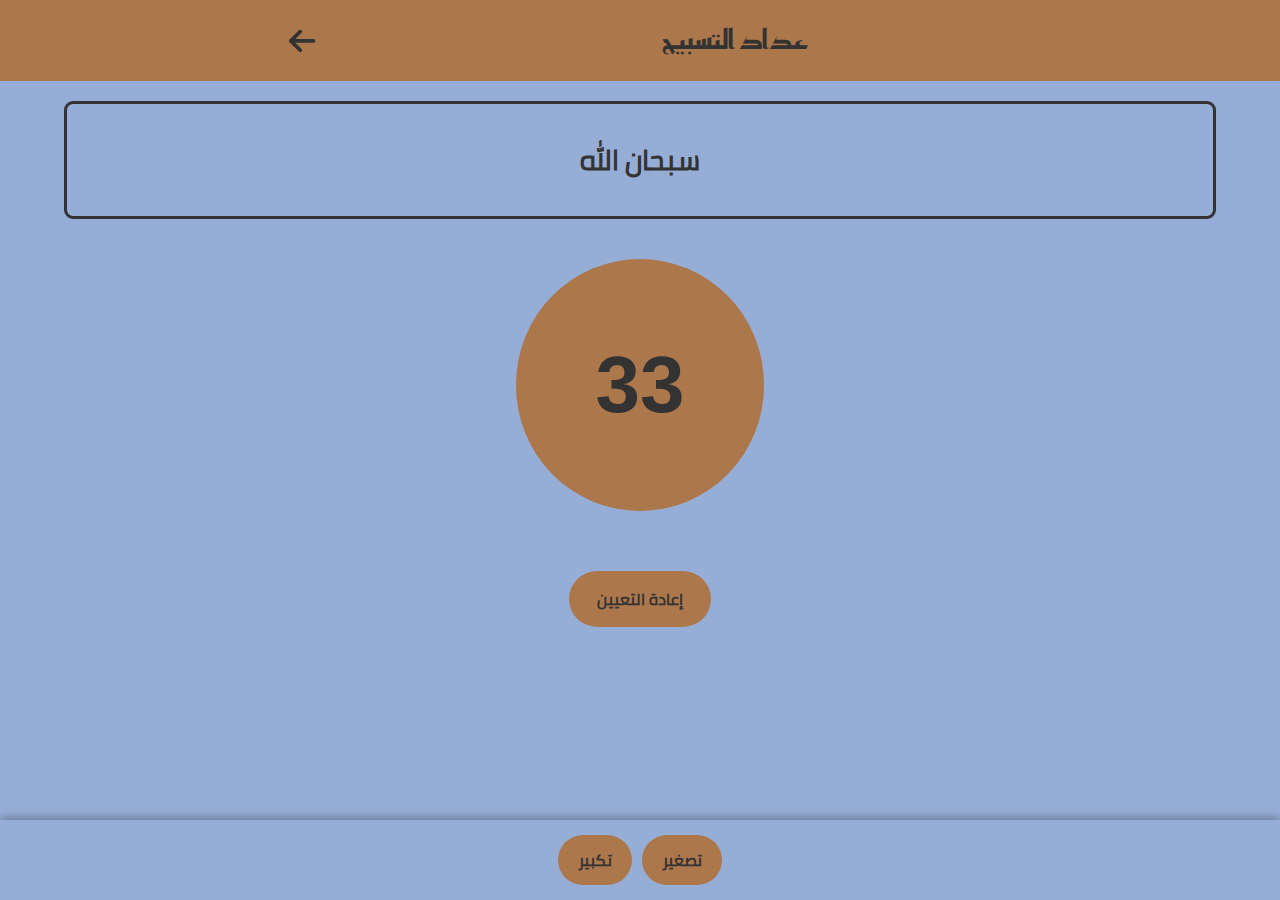
<file: counter.html>
<!DOCTYPE html>
<html lang="ar">
<head>
    <meta charset="UTF-8">
    <meta name="viewport" content="width=device-width, initial-scale=1.0, maximum-scale=1.0, user-scalable=no">
    <title>عداد التسبيح</title>
    <link href="https://unpkg.com/aos@2.3.1/dist/aos.css" rel="stylesheet">

    <link rel="stylesheet" href="https://cdnjs.cloudflare.com/ajax/libs/font-awesome/6.7.2/css/all.min.css" integrity="sha512-Evv84Mr4kqVGRNSgIGL/F/aIDqQb7xQ2vcrdIwxfjThSH8CSR7PBEakCr51Ck+w+/U6swU2Im1vVX0SVk9ABhg==" crossorigin="anonymous" referrerpolicy="no-referrer" />
    <style>
        @font-face {
            font-family: "kofe";
            src: url(font/ReemKufi-VariableFont_wght.ttf);
        }

        @font-face {
            font-family: "cairo";
            src: url(font/Cairo-Regular.ttf);
        }

        /* إضافة خط قرآني */
        @font-face {
            font-family: "Amiri Quran";
            src: url("https://fonts.googleapis.com/css2?family=Amiri+Quran&display=swap");
        }

        * {
            padding: 0;
            margin: 0;
            box-sizing: border-box;
        }

        body {
            background-color: #96add6;
            width: 100%;
            text-align: center;
            font-family: "cairo", sans-serif;
            color: #333;
            overflow: hidden;
        }

        nav {
            padding: 12px 0;
            width: 100%;
            background-color: #ad774c;
            color: #fff;
            text-align: center;
        }

        nav h1 {
            font-size: 27px;
            font-family: "kofe", sans-serif;
        }

        .zikr-container {
            margin-top: 50px;
            font-size: 28px;
            display: block;
            width: 90%;
            margin: 20px auto;
            border: 3px solid #333;
            padding: 30px 0;
            color: #333;
            font-weight: bold;
            border-radius: 9px;
        }

        .counter {
            display: flex;
            flex-direction: column;
            align-items: center;
            margin-top: 20px;
        }

        .btn {
            padding: 80px; /* زيادة الحشو لجعل الزر أكبر */
            font-size: 80px; /* زيادة حجم الخط */
            border: none;
            border-radius: 50%;
            background-color: #ad774c;
            color: #333;
            cursor: pointer;
            display: flex;
            font-weight: bold;
            justify-content: center;
            align-items: center;
            margin: 20px; /* زيادة الهوامش */
            min-width: 200px; /* الحد الأدنى للعرض */
            min-height: 200px; /* الحد الأدنى للارتفاع */
            transition: all 0.3s ease; /* تأثير سلس عند التكبير/التصغير */
        }

        .btn:active {
            scale: 0.97;
            transition: 0.2s;
        }

        
        nav{

        padding-top: 18px;
        padding-bottom: 1px;
        width: 100%;
        background-color: #ad774c;
        color: #333;
        }

        nav h1{
        margin-left: 190px;
        font-size: 27px;
        line-height: 27px;
        transform: translateY(28%);
        font-family: "kofe" ,sans-serif;
        }

        nav a i{
        color: #333;
        font-size: 30px;
        margin-left: 23px;
        transform: translateY(-62%);
        padding: 0;
        margin-right: 320px;
        }

        .btn:focus,
        .btn2:focus,
        .font-controls button:focus,
        .splash-screen .skip-btn:focus    {
            -webkit-tap-highlight-color: transparent;
        }

        .btn2 {
            padding: 13px 28px; /* زيادة الحشو */
            font-size: 16px; /* زيادة حجم الخط */
            font-weight: bold;
            border: none;
            border-radius: 50px;
            background-color: #ad774c;
            color: #333;
            cursor: pointer;
            margin: 20px; /* زيادة الهوامش */
            font-family: "cairo";
            margin-top: 40px;
        }

        .btn2:active {
            scale: 0.98;
            transition: 0.2s;
        }

        /* تثبيت أزرار التحكم بحجم الخط في أسفل الشاشة */
        .font-controls {
            position: fixed;
            bottom: 0;
            left: 0;
            right: 0;
            display: flex;
            font-weight: bold;
            font-family: "cairo";
            justify-content: center;
            background-color: #96add6; /* لون الخلفية */
            padding: 10px; /* زيادة الحشو */
            box-shadow: 0 -2px 10px rgba(0, 0, 0, 0.3); /* إضافة ظل */
        }

        .font-controls button {
            padding: 10px 20px;
            font-size: 16px;
            border: none;
            border-radius: 50px;
            font-weight: bold;
            font-family: "cairo";
            background-color: #ad774c;
            color: #333;
            cursor: pointer;
            margin: 5px;
        }

        .font-controls button:active {
            scale: 0.98;
            transition: 0.2s;
        }

        /* تصميم النافذة المنبثقة */
        .popup {
            display: none;
            position: fixed;
            top: 50%;
            left: 50%;
            transform: translate(-50%, -50%);
            background-color: #ad774c;
            padding: 30px;
            border-radius: 15px;
            box-shadow: 0 5px 15px rgba(0, 0, 0, 0.3);
            text-align: center;
            z-index: 1000;
            width: 300px;
        }

        .popup p {
            font-size: 20px;
            margin-bottom: 20px;
        }

        .popup button {
            padding: 10px 20px;
            font-size: 16px;
            border: none;
            border-radius: 50px;
            background-color: #fff;
            color: #ad774c;
            cursor: pointer;
        }

        .popup button:hover {
            background-color: #f0f0f0;
        }

        .overlay {
            display: none;
            position: fixed;
            top: 0;
            left: 0;
            width: 100%;
            height: 100%;
            background-color: rgba(0, 0, 0, 0.5);
            z-index: 999;
        }

        /* شاشة التخطي */
       
        /* التجاوب مع الشاشات الصغيرة */
      

        @media (min-width:768px) and (max-width:1024px) {

    .zikr-container {
        font-size: 50px;
    }

    nav{
        padding-top: 38px;
        padding-bottom: 10px;
    }

    nav a i {
        margin-right: 700px;
        font-size: 50px;
        transform: translateY(-49%);
    }

    nav h1{
        font-size: 50px;
    }


    .font-controls button{
        font-size: 26px;
        padding: 20px 29px;
    }

    .btn{
        margin-top: 70px;
    }
    .btn2{
        font-size: 26px;
        margin-top: 130px;
        
    }
    
}

@media (min-width:1024px) {

    nav a i{
        margin-right: 900px;
    }
    
}

@media (min-width:768px) {

    nav a i{
        margin-right: 700px;
    }
    
}

    </style>
</head>
<body>
    <nav>
        <h1>عداد التسبيح</h1>
        <div data-aos="fade-right" data-aos-duration="1700">
             <a href="index.html" id="go"><i class="fa-solid fa-arrow-left"></i></a>
        </div>
    </nav>
   
    <div class="zikr-container" id="zikrContainer"></div>

    <div class="counter">
        <button class="btn" id="count">33</button>
        <button class="btn2" id="delete">إعادة التعيين</button>
    </div>

    <div class="font-controls">
        <button onclick="increaseFontSize()">تكبير</button>
        <button onclick="decreaseFontSize()">تصغير</button>
    </div>

    <div class="overlay" id="overlay"></div>
    <div class="popup" id="popup">
        <p>أحسنت! لقد أنجزت 100 ذكر اليوم. 🌟</p>
        <button onclick="closePopup()">تم</button>
    </div>
    <script src="https://unpkg.com/aos@2.3.1/dist/aos.js"></script>
    <script>
        AOS.init();
      </script>
    <script>
        var button = document.getElementById("count");
        var delet = document.getElementById("delete");
       
        var zikrContainer = document.getElementById("zikrContainer");
        var popup = document.getElementById("popup");
        var overlay = document.getElementById("overlay");
        var zikrCount = 0;
        var totalTasbeeh = 0;
        var alertShown = false;

        var adhkar = [
            "سبحان الله", "الحمد لله", "الله أكبر", "لا إله إلا الله", 
            "سبحان الله وبحمده", "سبحان الله العظيم", "لا حول ولا قوة إلا بالله", 
            "أستغفر الله", "اللهم صل وسلم على نبينا محمد", "رضيت بالله ربا وبالإسلام دينا وبمحمد صلى الله عليه وسلم نبيا ورسولا", 
            "اللهم أنت السلام ومنك السلام تباركت يا ذا الجلال والإكرام", "يا حي يا قيوم برحمتك أستغيث", 
            "اللهم إني أعوذ بك من الهم والحزن", "اللهم ارزقني حسن الخاتمة", "لا إله إلا أنت سبحانك إني كنت من الظالمين"
        ];

        var countValue = 33;

        function showCompletionPopup() {
            if (!alertShown) { 
                popup.style.display = "block";
                overlay.style.display = "block";
                alertShown = true; 
            }
        }

        function closePopup() {
            popup.style.display = "none";
            overlay.style.display = "none";
        }

        function updateZikr() {
            zikrContainer.innerHTML = "";
            var newZikr = document.createElement("p");
            newZikr.textContent = adhkar[zikrCount % adhkar.length];
            zikrContainer.appendChild(newZikr);
        }

        updateZikr();

        button.addEventListener("click", function () {
            countValue--;
            totalTasbeeh++;
            button.textContent = countValue;
            localStorage.setItem("totalTasbeeh", totalTasbeeh);

            if (totalTasbeeh >= 100) {
                showCompletionPopup();
            }

            if (countValue === 0) {
                countValue = 33;
                button.textContent = countValue;
                zikrCount++;
                updateZikr();
            }
        });

        delet.addEventListener("click", function () {
            countValue = 33;
            button.textContent = countValue;
            alertShown = false;
            totalTasbeeh = 0;
            localStorage.setItem("totalTasbeeh", totalTasbeeh);
        });

        // الانتقال إلى صفحة الملخص
       

        function increaseFontSize() {
            var currentSize = parseInt(window.getComputedStyle(button).fontSize);
            if (currentSize < 50) {
                button.style.fontSize = (currentSize + 10) + "px";
            }
        }

        var exitBtn = document.getElementById("go"); // زر الخروج

exitBtn.addEventListener("click", function (event) {
    event.preventDefault(); // منع الانتقال الفوري للخلف
    var summaryMessage = "إجمالي التسبيحات التي قمت بها: " + totalTasbeeh;
    
    if (confirm(summaryMessage + "\n\nهل تريد الخروج؟")) {
        window.location.href = "index.html"; // الانتقال بعد التأكيد
    }
})

        function decreaseFontSize() {
            var currentSize = parseInt(window.getComputedStyle(button).fontSize);
            if (currentSize > 30) {
                button.style.fontSize = (currentSize - 10) + "px";
            }
        }

        window.addEventListener("beforeunload", function () {
            localStorage.setItem("totalTasbeeh", totalTasbeeh);
        });
    </script>
</body>
</html>
</file>
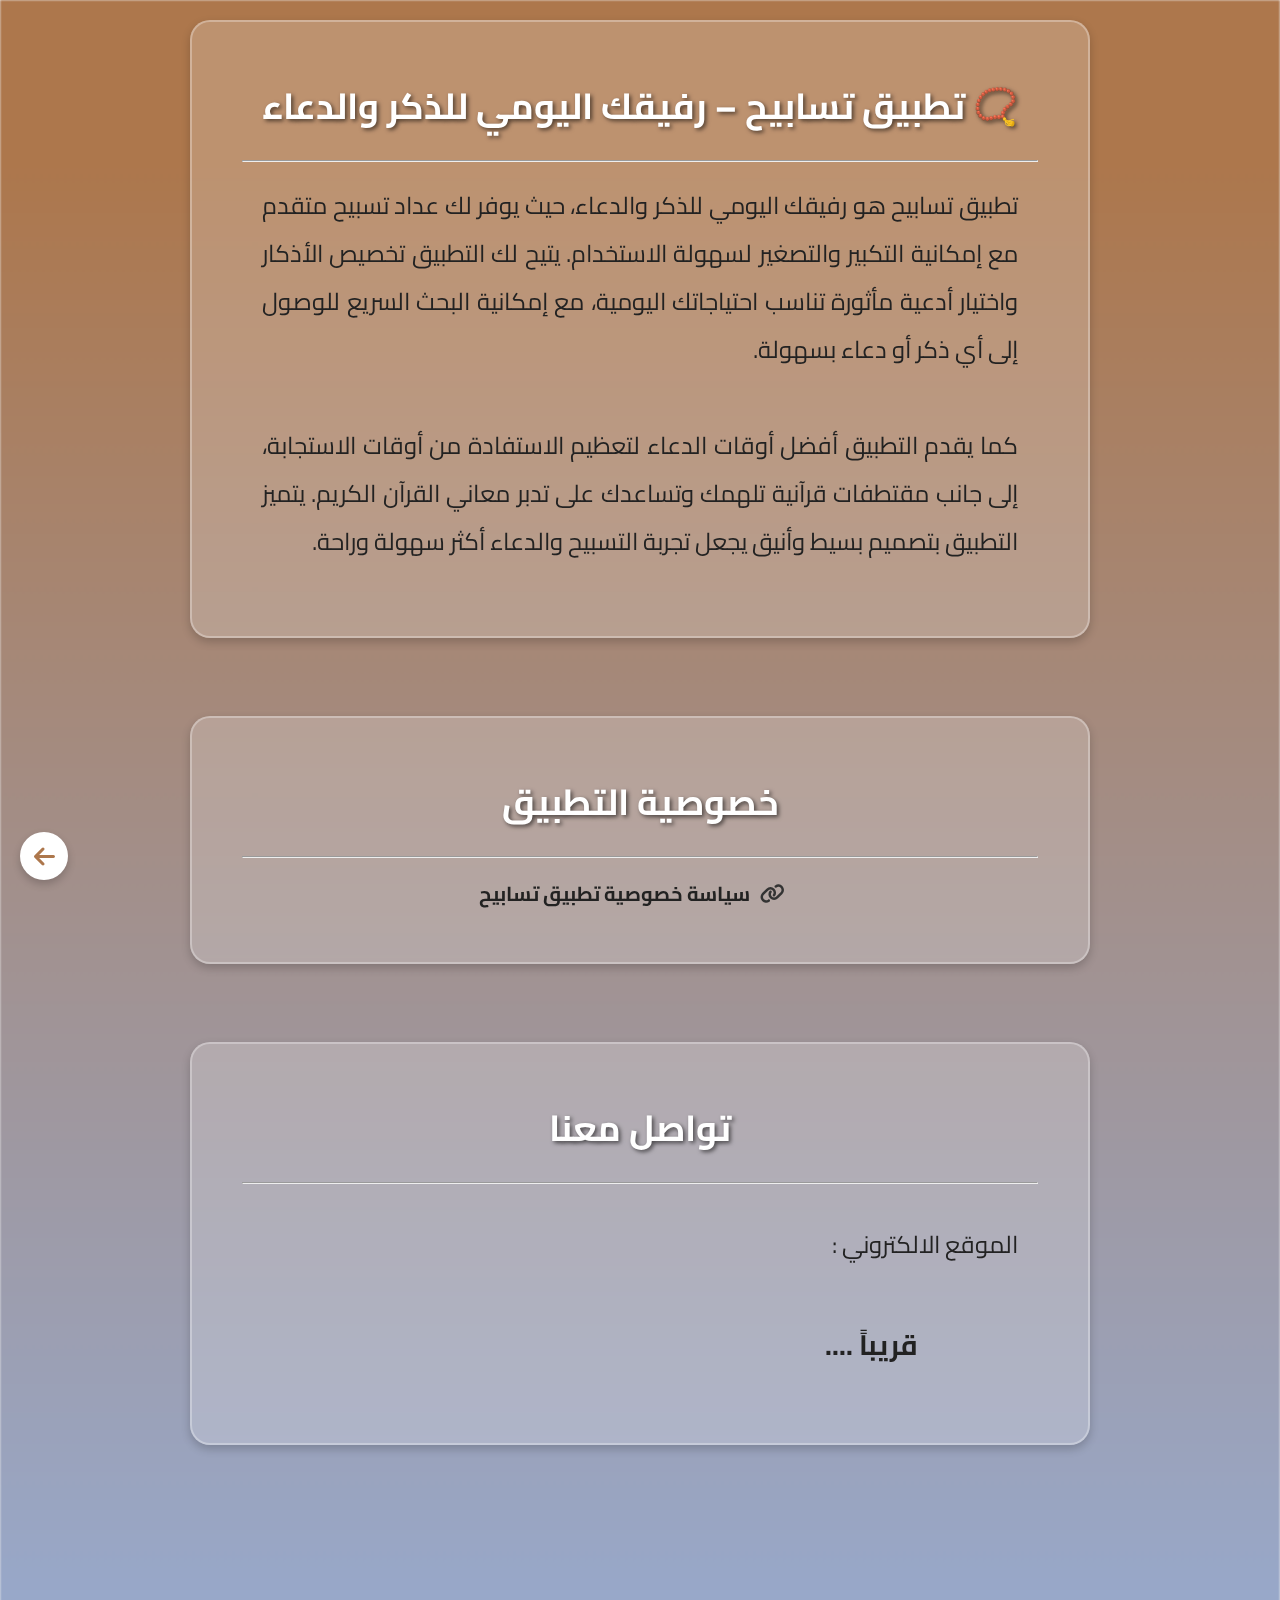
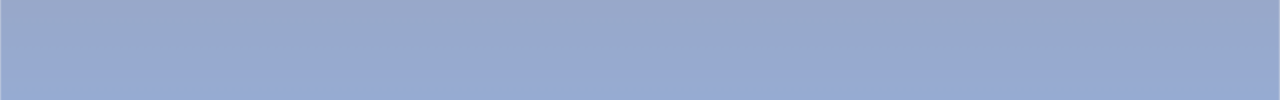
<file: informition.html>
<!DOCTYPE html>
<html lang="ar">
<head>
    <meta charset="UTF-8">
    <meta name="viewport" content="width=device-width, initial-scale=1.0, maximum-scale=1.0, user-scalable=no">    <title>Home</title>
    <title>تطبيق تسابيح</title>
    <link rel="stylesheet" href="https://cdnjs.cloudflare.com/ajax/libs/font-awesome/6.0.0-beta3/css/all.min.css">

    <style>
        @import url('https://fonts.googleapis.com/css2?family=Cairo:wght@400;700&display=swap');

        * {
            margin: 0;
            padding: 0;
            box-sizing: border-box;
        }

        body, html {
            height: 100%;
            font-family: 'Cairo', sans-serif;
            display: flex;
            flex-direction: column;
            justify-content: flex-start;
            align-items: center;
            background-color: #f0f0f0;
            padding: 0 20px;
        }

        /* الخلفية التدريجية - سيتم تعديل الارتفاع ديناميكيًا */
        .background {
            position: absolute;
            top: 0;
            left: 0;
            width: 100%;
            height: var(--background-height, 210vh); /* متغير سيتم تعديله */
            background: linear-gradient(to bottom, rgb(173, 119, 76) 160px, rgb(150, 173, 214));
            filter: blur(1px);
            z-index: 1;
        }

        /* البطاقة الزجاجية */
        .glass-card {
            position: relative;
            background: rgba(255, 255, 255, 0.2);
            border-radius: 20px;
            width: 100%;
            max-width: 900px; /* حد أقصى للعرض على الشاشات الكبيرة */
            padding: 40px;
            color: #222;
            backdrop-filter: blur(5px);
            border: 2px solid rgba(255, 255, 255, 0.3);
            z-index: 2;
            text-align: center;
            box-shadow: 0 4px 10px rgba(0, 0, 0, 0.2);
            margin-bottom: 58px;
            margin-top: 20px;
        }

        /* تنسيق العناوين */
        .glass-card h1 {
            font-size: clamp(25px, 3vw, 36px); /* تكبير تدريجي للعناوين */
            color: white;
            text-shadow: 2px 2px 4px rgba(0, 0, 0, 0.6);
            margin-bottom: 20px;
        }

        /* تنسيق النصوص */
        .glass-card p {
            font-size: clamp(18px, 2vw, 24px); /* تكبير تدريجي للنصوص */
            color: #222;
            padding: 15px;
            direction: rtl;
            border-radius: 10px;
            text-align: justify;
            line-height: 1.8;
        }

        /* تحسين التصميم للهواتف */
        @media (max-width: 768px) {
            body {
                padding: 10px;
            }

            .glass-card {
                padding: 25px;
                margin-top: 10px;
            }

            a i {
                font-size: 24px;
                margin-left: 15px;
                margin-right: 0;
                transform: none;
            }
        }

        a {
            text-decoration: none;
            font-weight: bolder;
            color: #222;
            display: inline-flex;
            align-items: center;
            font-size: clamp(16px, 2vw, 20px); /* تكبير تدريجي للروابط */
        }

        a i {
            color: #333;
            font-size: clamp(16px, 2vw, 20px); /* تكبير تدريجي للأيقونات */
            margin-left: 10px;
            transition: transform 0.3s ease-in-out;
        }

        a:hover i {
            transform: translateX(5px);
        }

        /* زر الرجوع */
        #go {
            position: fixed;
            bottom: 20px;
            left: 20px;
            width: 48px;
            height: 48px;
            background-color: white;
            border-radius: 50%;
            display: flex;
            z-index: 1000;
            align-items: center;
            justify-content: center;
            text-decoration: none;
            box-shadow: 0 4px 8px rgba(0, 0, 0, 0.2);
            transition: background 0.3s, transform 0.2s;
        }

        #go i {
            color: #ad774c;
            font-size: 24px;
            margin-right: 9px;
        }

        #go:hover {
            background-color: #8d5e3b;
            transform: scale(1.1);
        }

        #go:focus {
            -webkit-tap-highlight-color: transparent;
        }

        /* تحسينات للشاشات الكبيرة */
        @media (min-width: 1200px) {
            .glass-card {
                padding: 50px;
            }
            
            .glass-card p {
                line-height: 2;
                padding: 20px;
            }
        }
    </style>
</head>
<body>
    <!-- سيتم تعديل ارتفاع الخلفية عبر الجافاسكريبت -->
    <div class="background"></div>

    <!-- زر الرجوع -->
    <a href="index.html" id="go"><i class="fa-solid fa-arrow-left"></i></a>

    <!-- البطاقة الأولى -->
    <div class="glass-card">
        <h1>تطبيق تسابيح – رفيقك اليومي للذكر والدعاء 📿</h1>
        <hr>
        <p>تطبيق تسابيح هو رفيقك اليومي للذكر والدعاء، حيث يوفر لك عداد تسبيح متقدم مع إمكانية التكبير والتصغير لسهولة الاستخدام. يتيح لك التطبيق تخصيص الأذكار واختيار أدعية مأثورة تناسب احتياجاتك اليومية، مع إمكانية البحث السريع للوصول إلى أي ذكر أو دعاء بسهولة.
            <br><br> كما يقدم التطبيق أفضل أوقات الدعاء لتعظيم الاستفادة من أوقات الاستجابة، إلى جانب مقتطفات قرآنية تلهمك وتساعدك على تدبر معاني القرآن الكريم. يتميز التطبيق بتصميم بسيط وأنيق يجعل تجربة التسبيح والدعاء أكثر سهولة وراحة.</p>
    </div>

    <!-- البطاقة الثانية -->
    <div class="glass-card">
        <h1>خصوصية التطبيق</h1>
        <hr style="margin-bottom: 17px;">
        <a href="https://sites.google.com/view/uicode/%D8%A7%D9%84%D8%B5%D9%81%D8%AD%D8%A9-%D8%A7%D9%84%D8%B1%D8%A6%D9%8A%D8%B3%D9%8A%D8%A9">
            سياسة خصوصية تطبيق تسابيح
            <span style="margin-right: 16px;"><i class="fas fa-link"></i></span>
        </a>
    </div>

    <!-- البطاقة الثالثة -->
    <div class="glass-card">
        <h1>تواصل معنا</h1>
        <hr style="margin-bottom: 17px;">
        <p>الموقع الالكتروني : <br><br> <span style="margin-right: 100px; font-weight: bold; font-size: clamp(20px, 2.5vw, 28px);">قريباً ....</span></p>
    </div>

    <script>
        // تعديل ارتفاع الخلفية بناءً على عدد البطاقات وارتفاعها
        document.addEventListener('DOMContentLoaded', function() {
            const cards = document.querySelectorAll('.glass-card');
            let totalHeight = 300; // ارتفاع أساسي
            
            cards.forEach(card => {
                totalHeight += card.offsetHeight + parseInt(window.getComputedStyle(card).marginBottom);
            });
            
            // تحديد الارتفاع المناسب للخلفية
            document.querySelector('.background').style.height = totalHeight + 'px';
            
            // يمكنك أيضًا تعديل متغير CSS إذا كنت تفضل ذلك
            document.documentElement.style.setProperty('--background-height', `${totalHeight}px`);
            
            // إعادة حساب الارتفاع عند تغيير حجم النافذة
            window.addEventListener('resize', function() {
                let newHeight = 300;
                cards.forEach(card => {
                    newHeight += card.offsetHeight + parseInt(window.getComputedStyle(card).marginBottom);
                });
                document.querySelector('.background').style.height = newHeight + 'px';
                document.documentElement.style.setProperty('--background-height', `${newHeight}px`);
            });
        });
    </script>
</body>
</html>
</file>
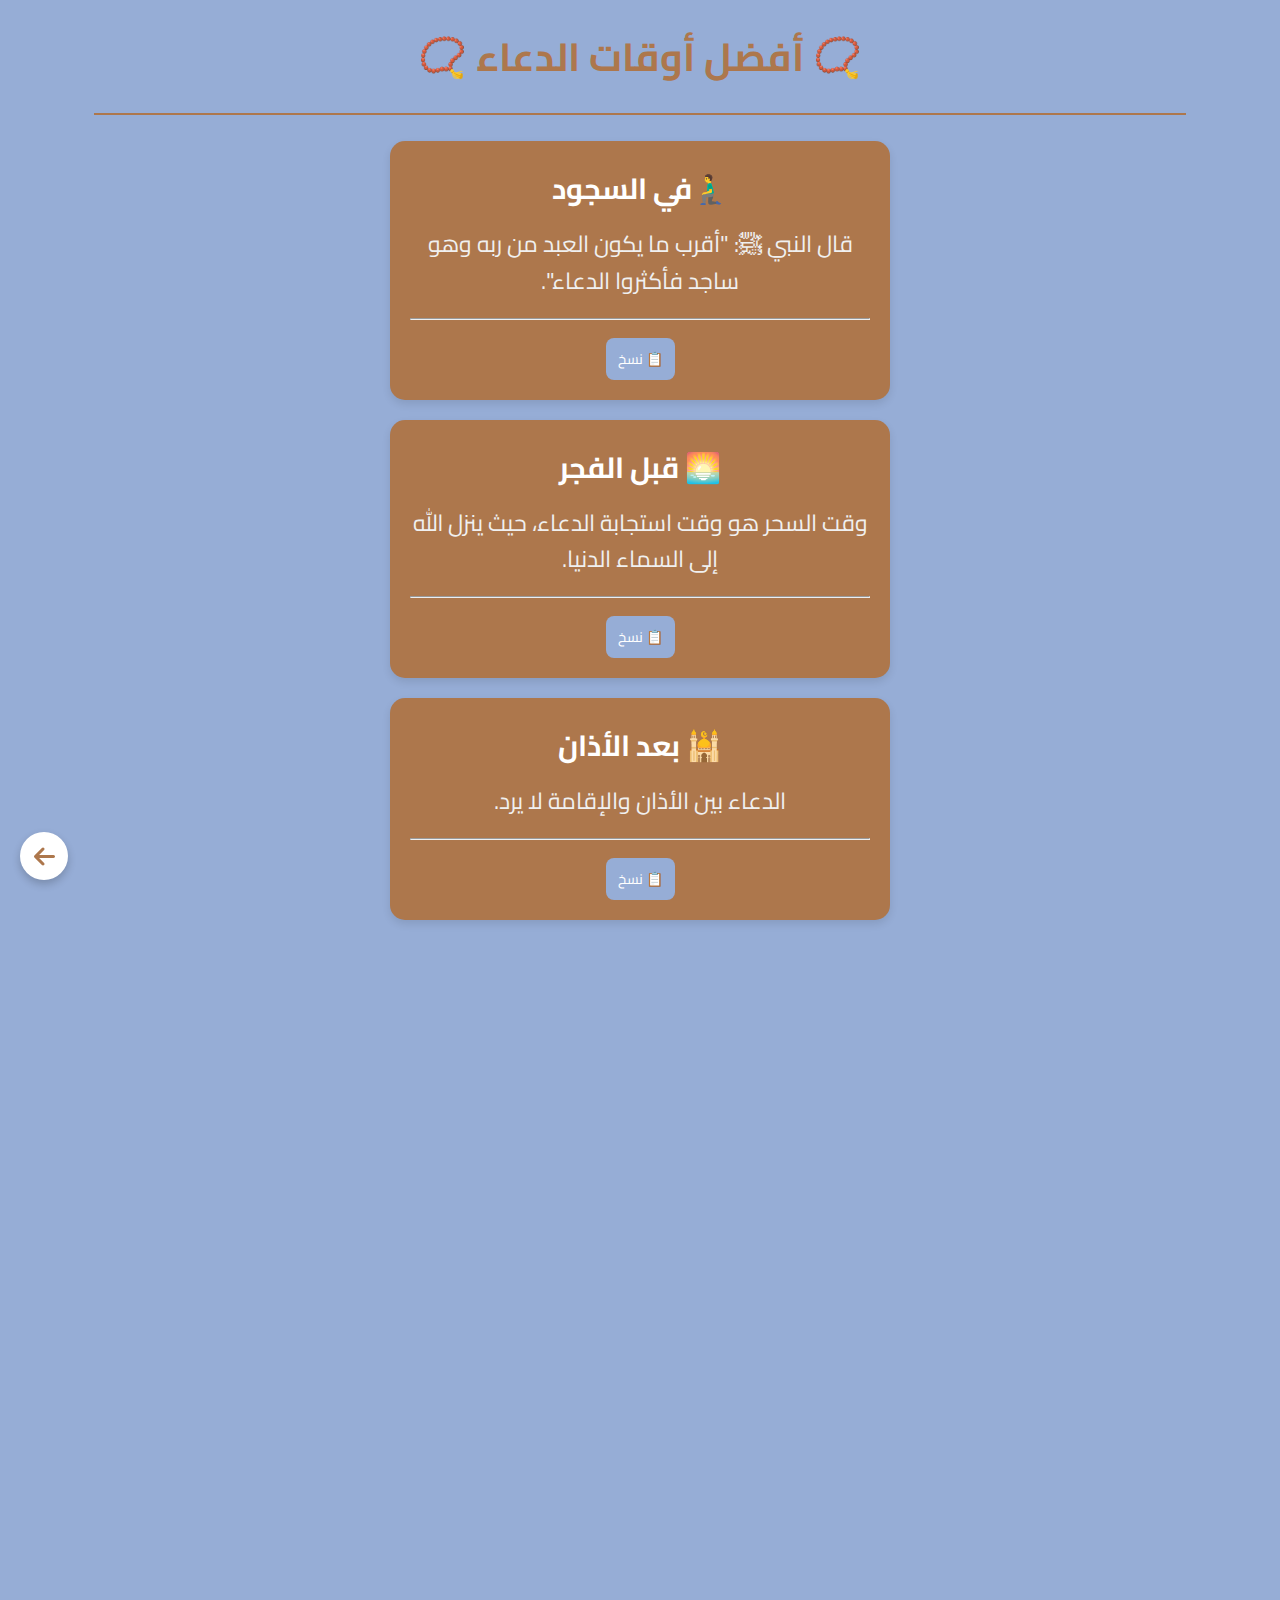
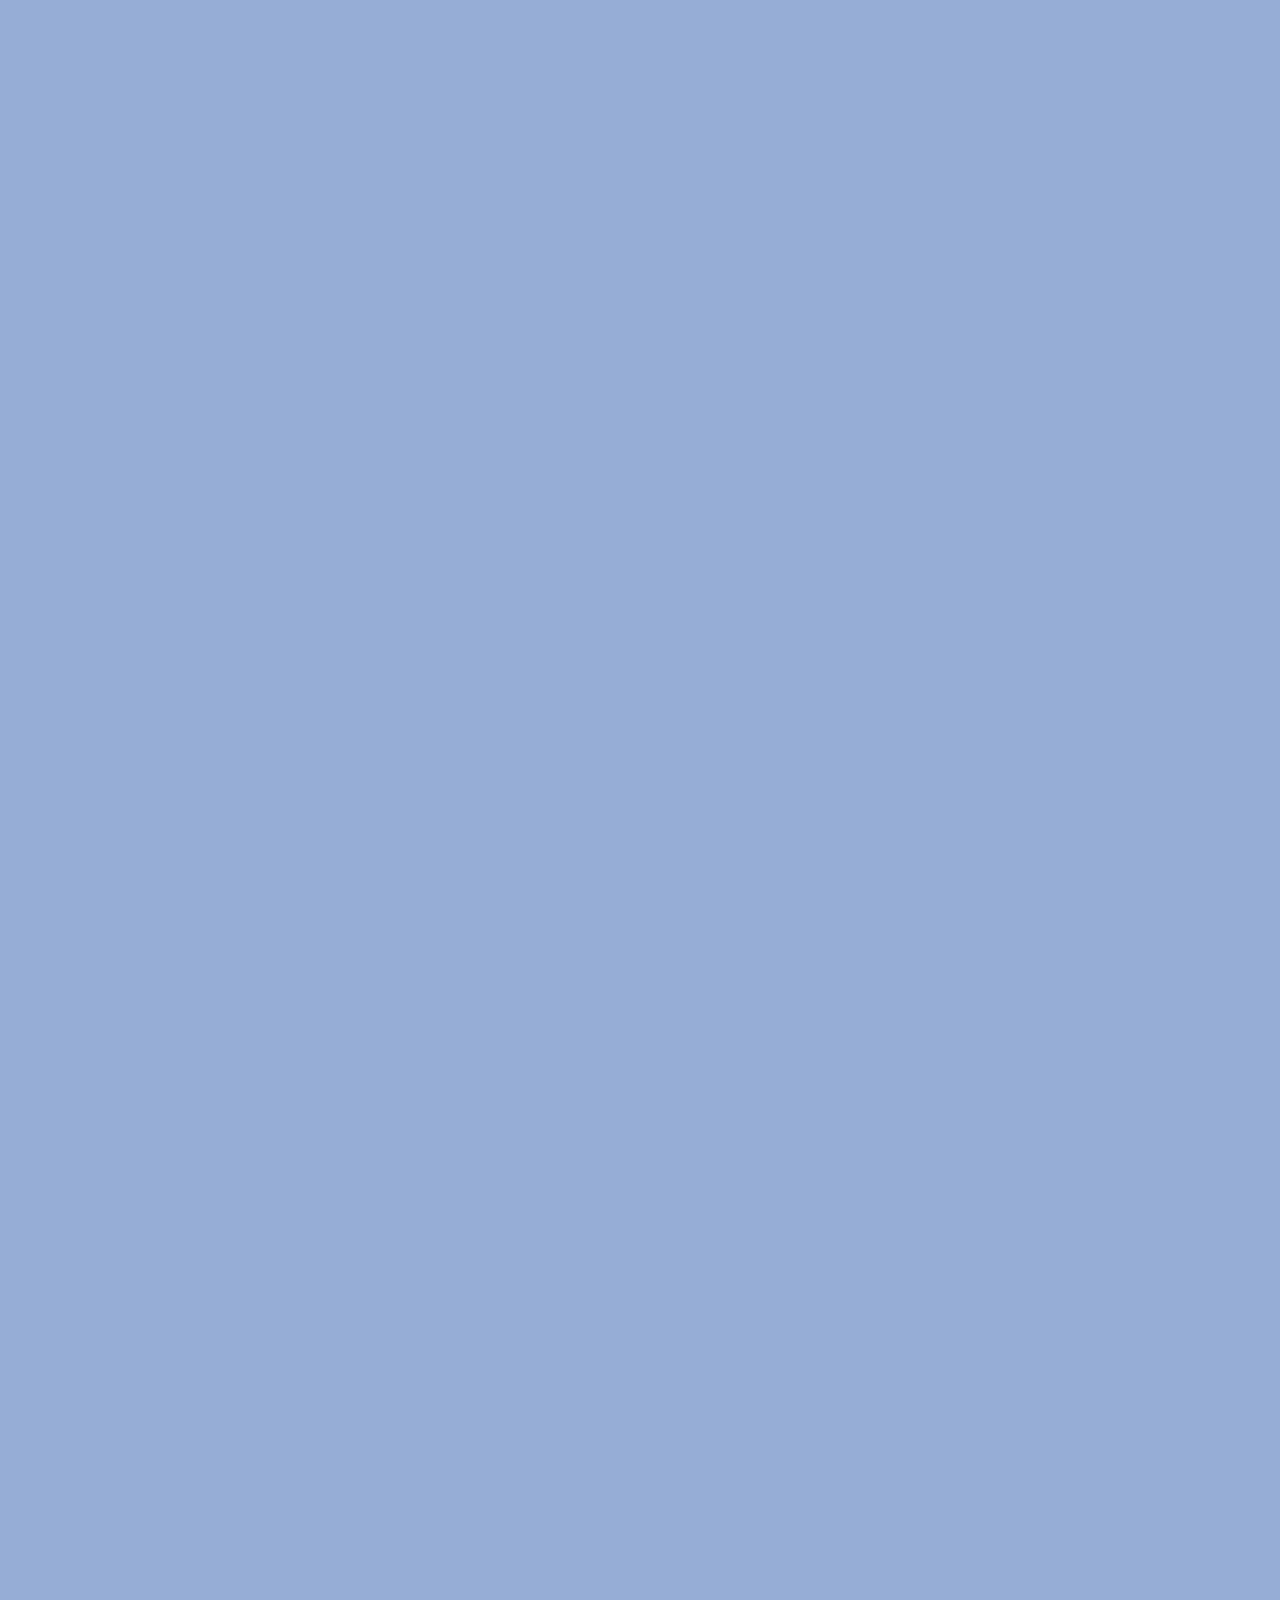
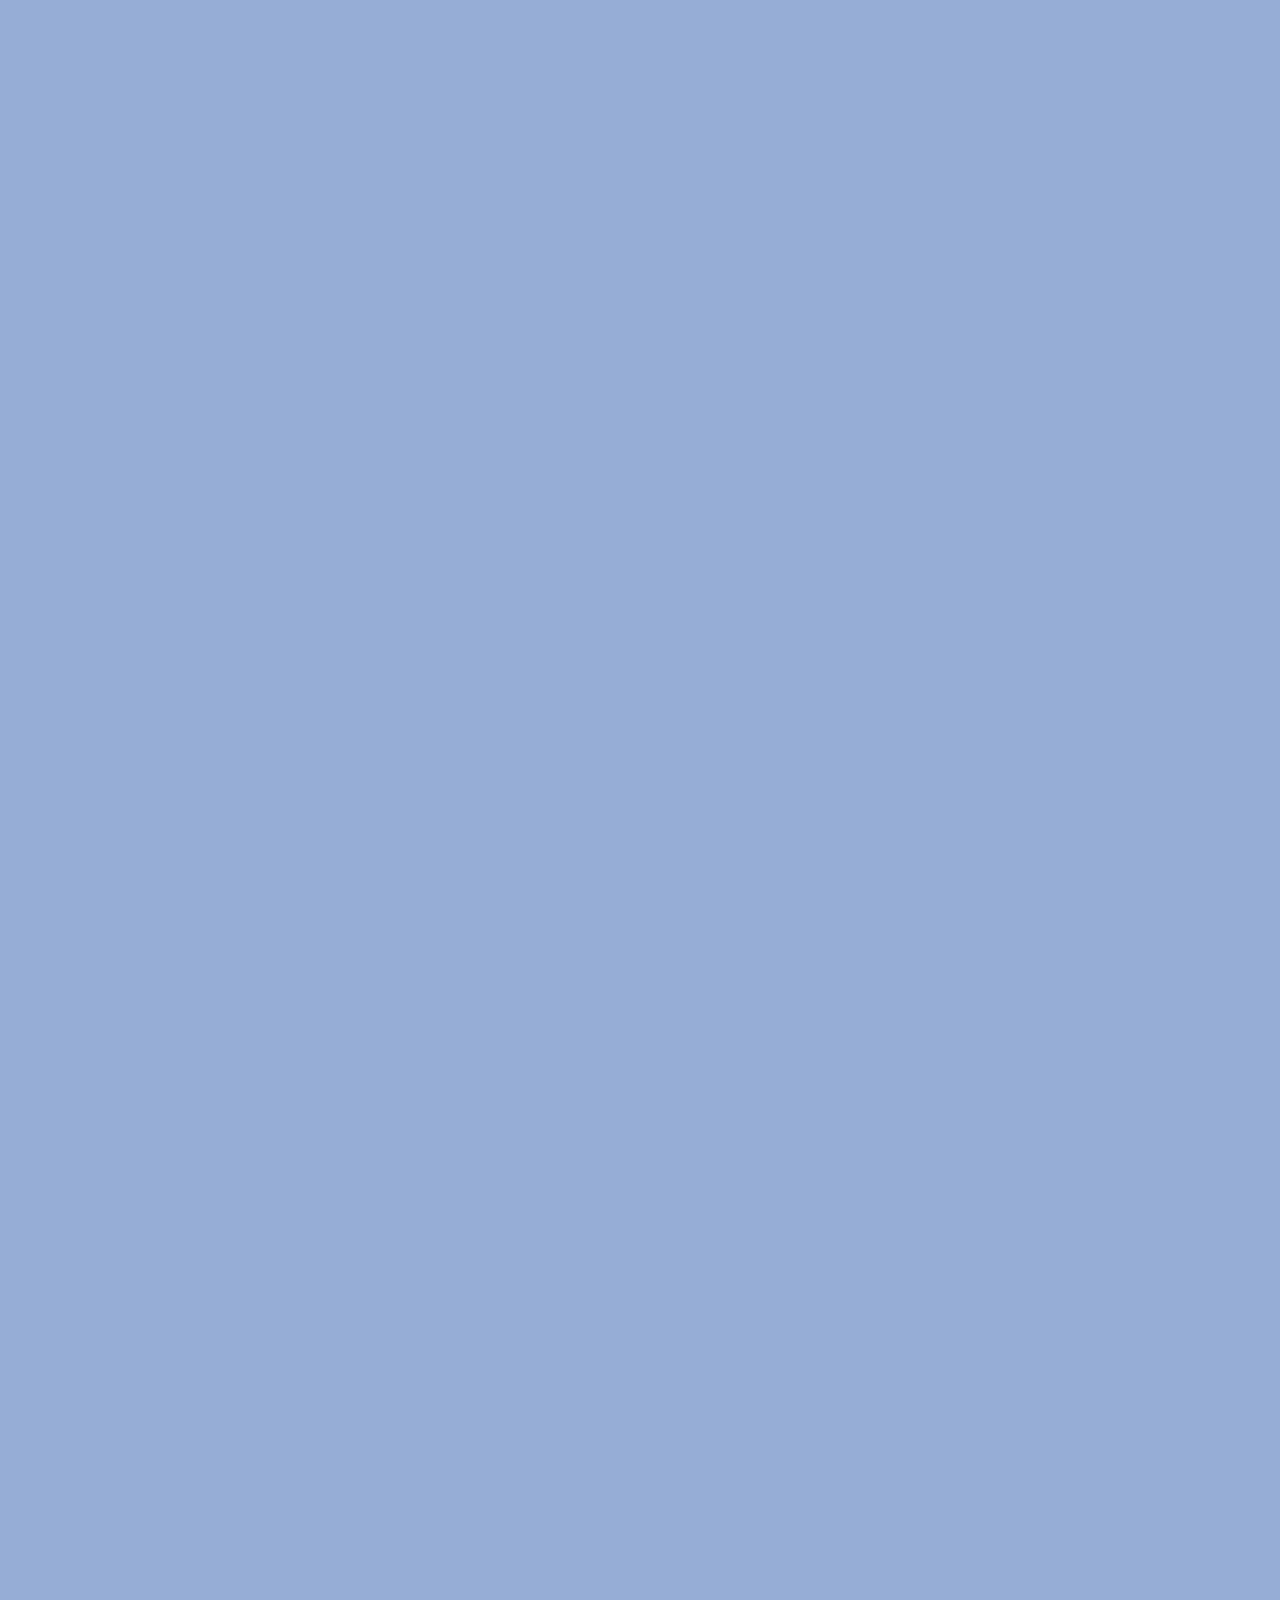
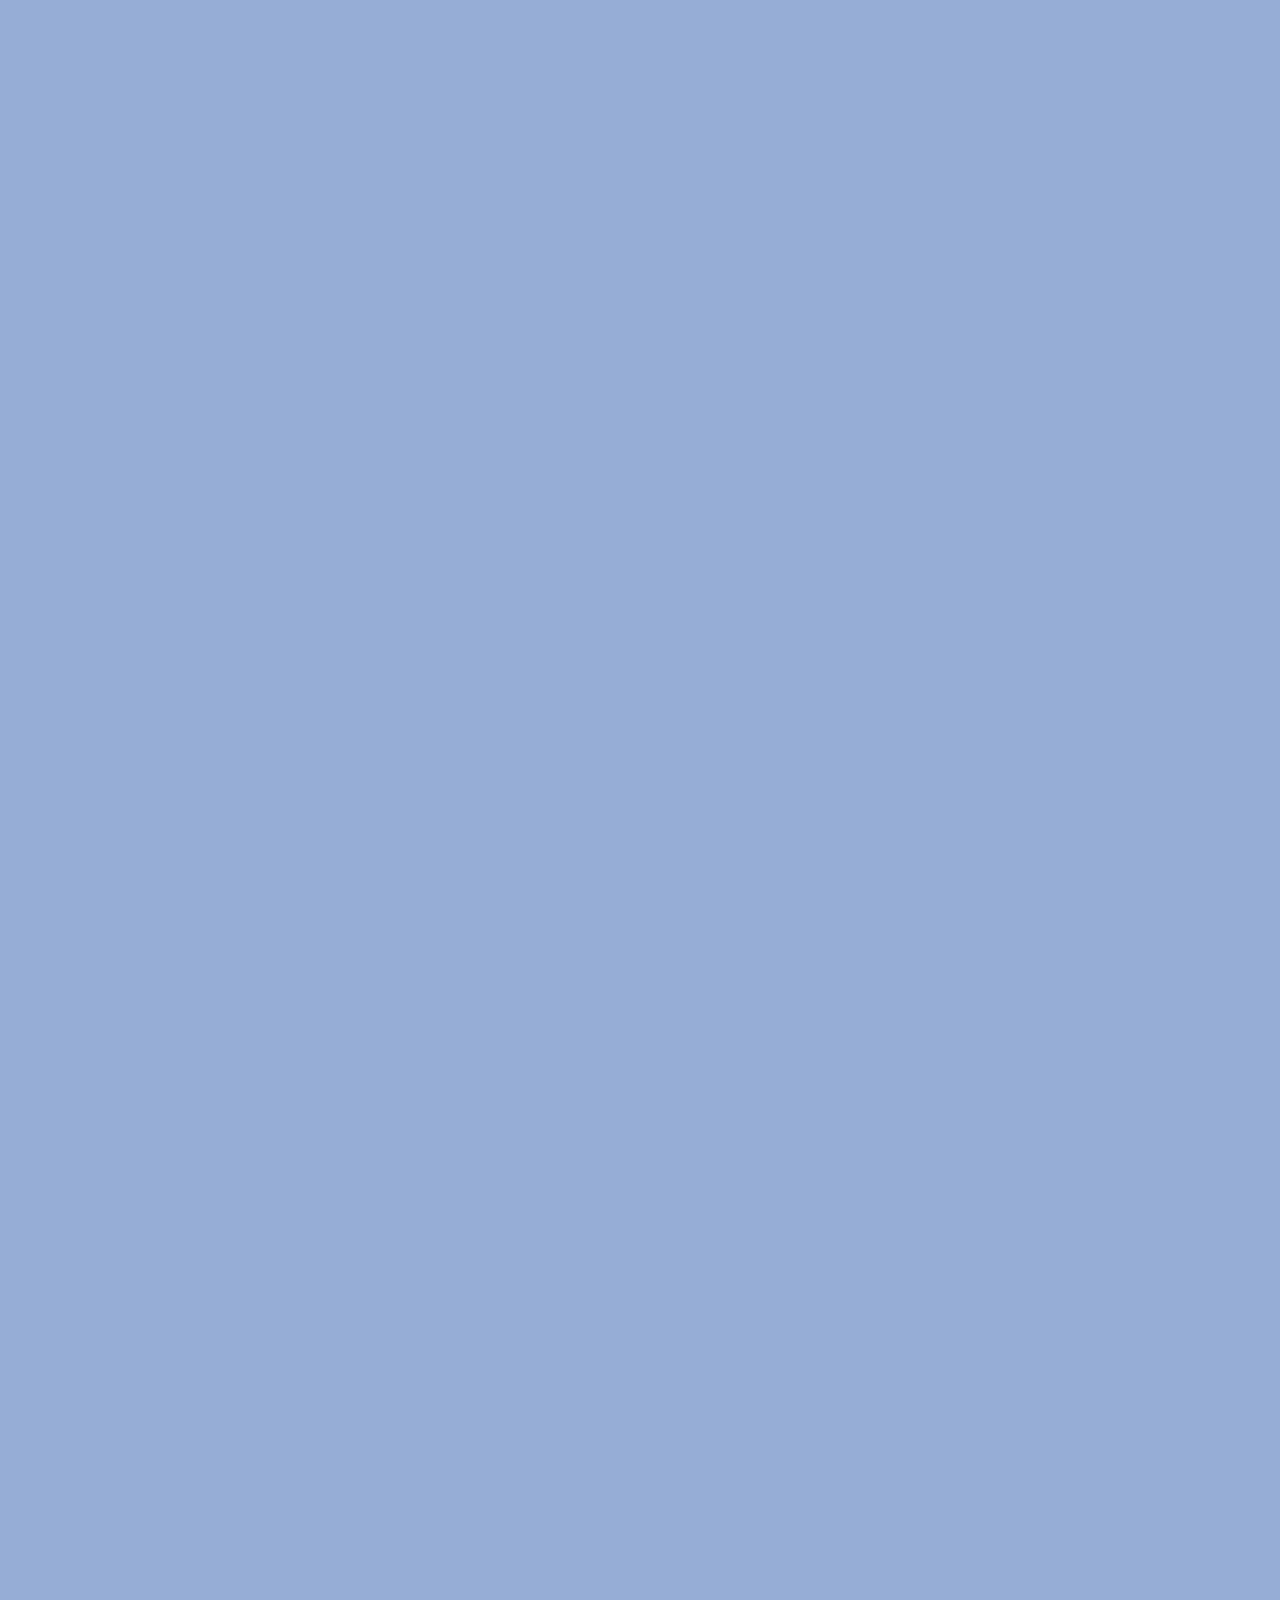
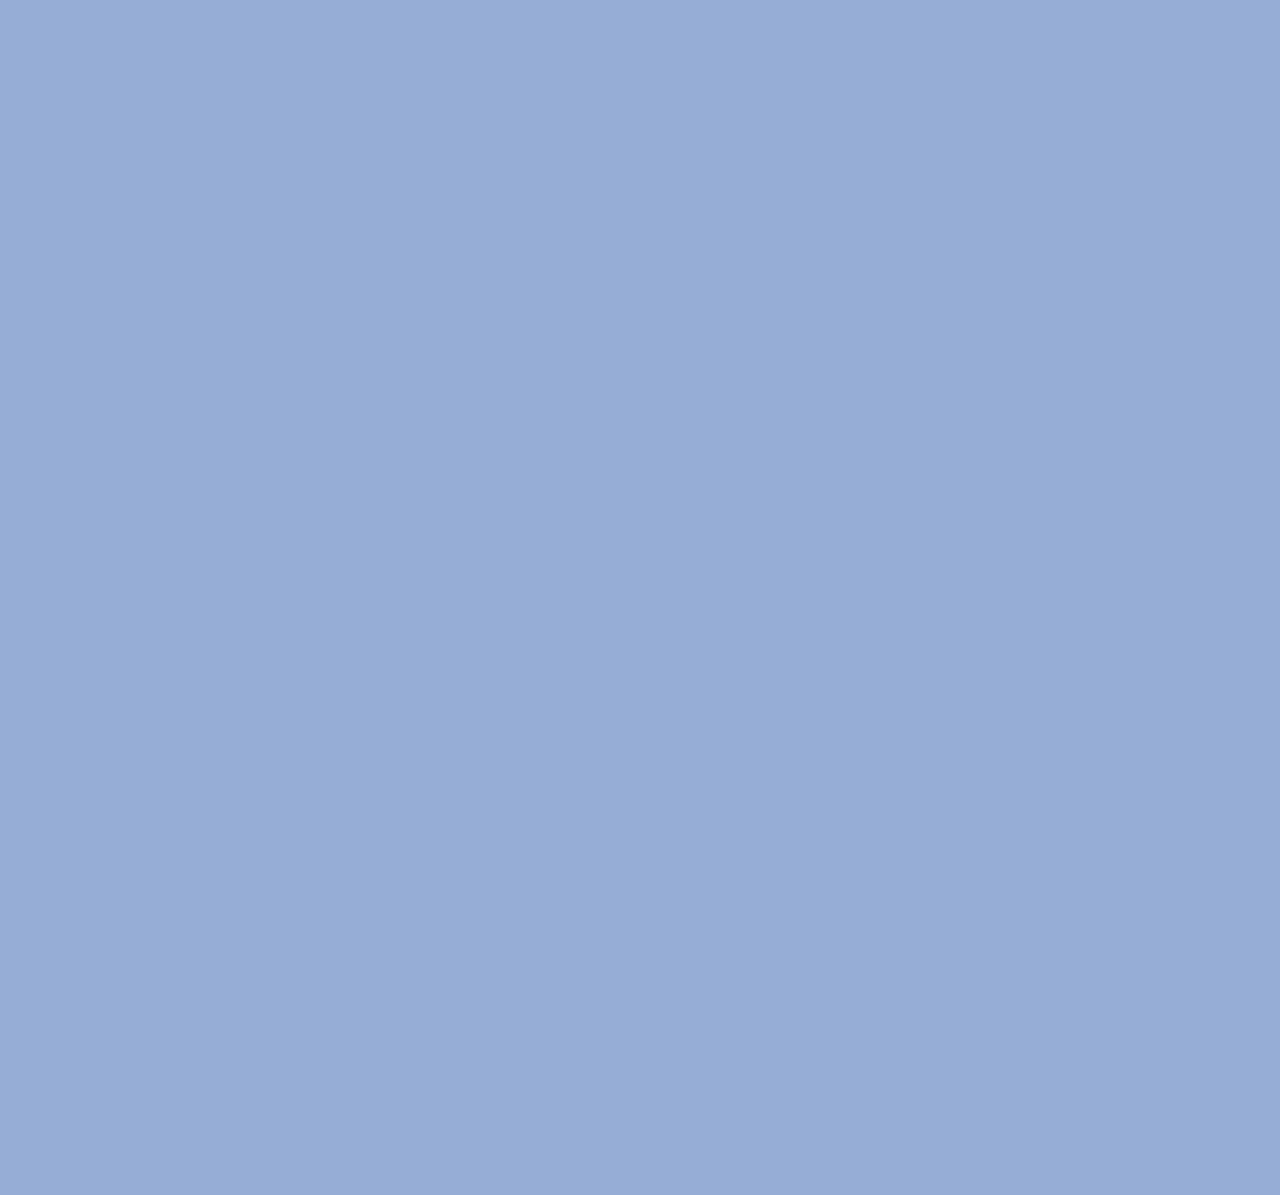
<file: Prayer_times.html>
<!DOCTYPE html>
<html lang="ar" dir="rtl">
<head>
    <meta charset="UTF-8">
    <meta name="viewport" content="width=device-width, initial-scale=1.0, maximum-scale=1.0, user-scalable=no">
    <title>أفضل أوقات الدعاء</title>
    <link href="https://unpkg.com/aos@2.3.1/dist/aos.css" rel="stylesheet">

    <link rel="stylesheet" href="https://cdnjs.cloudflare.com/ajax/libs/font-awesome/6.7.2/css/all.min.css" integrity="sha512-Evv84Mr4kqVGRNSgIGL/F/aIDqQb7xQ2vcrdIwxfjThSH8CSR7PBEakCr51Ck+w+/U6swU2Im1vVX0SVk9ABhg==" crossorigin="anonymous" referrerpolicy="no-referrer" />

    <style>
        @import url('https://fonts.googleapis.com/css2?family=Cairo:wght@400;700&display=swap');
        * {
            margin: 0;
            padding: 0;
            box-sizing: border-box;
            font-family: 'Cairo', sans-serif;
        }
        body {
            background-color: #96add6;
            text-align: center;
            padding: 20px;
            display: flex;
            flex-direction: column;
            align-items: center;
        }
        
        h1 {
            margin-bottom: 20px;
            font-size: 32px;
            color: #ad774c;
        }
        #hr2 {
            width: 88%;
            border: 1.7px solid #ad774c;
            margin-bottom: 26px;
        }
        .cards-container {
            display: flex;
            flex-wrap: wrap;
            justify-content: center;
            gap: 20px;
            width: 100%;
            max-width: 600px;
        }
        .card {
            background: #ad774c;
            width: 100%;
            padding: 20px;
            border-radius: 15px;
            box-shadow: 0 4px 8px rgba(0, 0, 0, 0.1);
            text-align: center;
            color: #fff;
            opacity: 0;
            transform: translateX(100px);
            transition: opacity 0.6s ease-out, transform 0.6s ease-out;
        }
        .card.visible {
            opacity: 1;
            transform: translateX(0);
        }
        .card.hidden {
            opacity: 0;
            transform: translateX(100px);
        }
        .card h2 {
            font-size: 22px;
            color: #fff;
            margin-bottom: 10px;
        }
        .card p {
            font-size: 18px;
            color: #f0f0f0;
            line-height: 1.6;
        }
        .buttons {
            margin-top: 18px;
            display: flex;
            justify-content: center;
            gap: 10px;
        }
        .buttons button {
            background: #96add6;
            color: #fff;
            border: none;
            padding: 8px 12px;
            border-radius: 8px;
            cursor: pointer;
            font-size: 14px;
            transition: background 0.3s;
        }
        .buttons button:hover {
            background: #f0f0f0;
        }
        
        #go {
        position: fixed;
        bottom: 20px;
        left: 20px;
        width: 48px;
        height: 48px;
        background-color: white; /* لون الخلفية */
        border-radius: 50%; /* لجعلها دائرية */
        display: flex;
        z-index: 1000;
        align-items: center;
        justify-content: center;
        text-decoration: none;
        box-shadow: 0 4px 8px rgba(0, 0, 0, 0.2);
        transition: background 0.3s, transform 0.2s;
    }

    #go i {
        color: #ad774c;
        font-size: 24px;
    }

    #go:hover {
        background-color: #8d5e3b; /* لون عند التمرير */
        transform: scale(1.1);
    }

    #go:focus    {
            -webkit-tap-highlight-color: transparent;
        }
    @media screen and (max-width: 600px) {
    h1 {
        font-size: 56px;
    }

    .search-box {
        font-size: 14px;
        padding: 10px 12px;
    }

    /* تنظيم البطاقات بحيث تظهر بطاقتين في السطر */
    .cards-container {
        grid-template-columns: repeat(auto-fill, minmax(45%, 1fr)); /* تعيين الأعمدة */
    }

    .card {
        width: 100%; /* تأكد من أن البطاقات تأخذ 100% من عرض العمود */
    }
}

/* تحسين العرض للأجهزة الكبيرة */
@media screen and (max-width: 600px) {
    h1 {
        font-size: 28px; /* إبقاء حجم العنوان ثابتًا في الشاشات الصغيرة */
    }

    .search-box {
        font-size: 14px;
        padding: 10px 12px;
    }

    /* تنظيم البطاقات بحيث تظهر بطاقتين في السطر */
    .cards-container {
        grid-template-columns: repeat(auto-fill, minmax(45%, 1fr)); /* تعيين الأعمدة */
    }

    .card {
        width: 100%; /* تأكد من أن البطاقات تأخذ 100% من عرض العمود */
    }
}

/* تحسين العرض للأجهزة الكبيرة */
@media screen and (min-width: 870px) {
    .search-box {
        width: 600px;
        font-size: 16px;
    }

    .cards-container {
        max-width: 900px;
    }
}


/* تكبير خط العنوان في الشاشات الأكبر */
@media screen and (min-width: 1024px) {
    h1 {
        font-size: 39px; /* تكبير العنوان فقط في الشاشات الكبيرة */
    }

    /* تعريض البطاقات في الشاشات الكبيرة */
    .card {
        max-width: 500px; /* جعل البطاقات أعرض */
    }

    .card h2{
        font-size: 29px;
    }
    .card p{
        font-size: 23px;
    }

    .search-box::placeholder{
        font-size: 21px;
    }

}

@media (min-width:768px) and (max-width:1102px) {
    #go{
            bottom: 40px;
            left: 40px;
            width: 61px;
            height: 61px;

        } 

        #go i{
            font-size: 30px;
        }
}
    

    </style>
</head>
<body>
    
        <a href="index.html" id="go"><i class="fa-solid fa-arrow-left"></i></a>
  
       <h1>📿 أفضل أوقات الدعاء 📿</h1>
    <hr id="hr2">
    <div class="cards-container">
        <!-- البطاقات الحالية -->
        <div class="card">
            <h2> 🧎‍♂️في السجود</h2>
            <p>قال النبي ﷺ: "أقرب ما يكون العبد من ربه وهو ساجد فأكثروا الدعاء".</p>
            <hr style="margin-top: 18px;">
            <div class="buttons">
                <button onclick="copyText(this)">📋 نسخ</button>
            </div>
        </div>
        <div class="card">
            <h2>🌅 قبل الفجر</h2>
            <p>وقت السحر هو وقت استجابة الدعاء، حيث ينزل الله إلى السماء الدنيا.</p>
            <hr style="margin-top: 18px;">
            <div class="buttons">
                <button onclick="copyText(this)">📋 نسخ</button>
            </div>
        </div>
        <div class="card">
            <h2>🕌 بعد الأذان</h2>
            <p>الدعاء بين الأذان والإقامة لا يرد.</p>
            <hr style="margin-top: 18px;">
            <div class="buttons">
                <button onclick="copyText(this)">📋 نسخ</button>
            </div>
        </div>
        <div class="card">
            <h2>🕌  بين الأذان والإقامة</h2>
            <p>من الأوقات المستجابة التي أوصى بها النبي ﷺ.</p>
            <hr style="margin-top: 18px;">
            <div class="buttons">
                <button onclick="copyText(this)">📋 نسخ</button>
            </div>
        </div>
        <div class="card">
            <h2>🌙 ليلة القدر</h2>
            <p>خير ليلة في السنة، الدعاء فيها مستجاب بإذن الله.</p>
            <hr style="margin-top: 18px;">
            <div class="buttons">
                <button onclick="copyText(this)">📋 نسخ</button>
            </div>
        </div>
        <div class="card">
            <h2>🌂 عند نزول المطر</h2>
            <p>قال النبي ﷺ: "ثنتان ما تردان: الدعاء عند النداء، وتحت المطر".</p>
            <hr style="margin-top: 18px;">
            <div class="buttons">
                <button onclick="copyText(this)">📋 نسخ</button>
            </div>
        </div>
        <div class="card">
            <h2>🕋 عند رؤية الكعبة</h2>
            <p>وقت مبارك مستجاب فيه الدعاء بإذن الله.</p>
            <hr style="margin-top: 18px;">
            <div class="buttons">
                <button onclick="copyText(this)">📋 نسخ</button>
            </div>
        </div>
        <div class="card">
            <h2>🕌 بين الخطبتين يوم الجمعة</h2>
            <p>من الأوقات التي تستجاب فيها الدعوات.</p>
            <hr style="margin-top: 18px;">
            <div class="buttons">
                <button onclick="copyText(this)">📋 نسخ</button>
            </div>
        </div>
        <div class="card">
            <h2>🌞 آخر ساعة من الجمعة</h2>
            <p>يوم الجمعة فيه ساعة لا يرد فيها الدعاء، وهي قبل المغرب بساعة.</p>
            <hr style="margin-top: 18px;">
            <div class="buttons">
                <button onclick="copyText(this)">📋 نسخ</button>
            </div>
        </div>
        <div class="card">
            <h2>🌅 وقت الفجر</h2>
            <p>من الأوقات التي تتنزل فيها الرحمة وتستجاب الدعوات.</p>
            <hr style="margin-top: 18px;">
            <div class="buttons">
                <button onclick="copyText(this)">📋 نسخ</button>
            </div>
        </div>
        <div class="card">
            <h2>😔 عند الشدائد</h2>
            <p>قال الله تعالى: "أَمَّنْ يُجِيبُ الْمُضْطَرَّ إِذَا دَعَاهُ".</p>
            <hr style="margin-top: 18px;">
            <div class="buttons">
                <button onclick="copyText(this)">📋 نسخ</button>
            </div>
        </div>
        <div class="card">
            <h2>🐓 عند سماع صياح الديك</h2>
            <p>قال النبي ﷺ: "إذا سمعتم صياح الديك فاسألوا الله من فضله".</p>
            <hr style="margin-top: 18px;">
            <div class="buttons">
                <button onclick="copyText(this)">📋 نسخ</button>
            </div>
        </div>
        <div class="card">
            <h2>🛩 عند السفر</h2>
            <p>من دعوات السفر المستجابة: "اللهم أنت الصاحب في السفر".</p>
            <hr style="margin-top: 18px;">
            <div class="buttons">
                <button onclick="copyText(this)">📋 نسخ</button>
            </div>
        </div>
        <div class="card">
            <h2>🕌 يوم عرفة</h2>
            <p>خير يوم للدعاء، قال النبي ﷺ: "خير الدعاء دعاء يوم عرفة".</p>
            <hr style="margin-top: 18px;">
            <div class="buttons">
                <button onclick="copyText(this)">📋 نسخ</button>
            </div>
        </div>
        <div class="card">
            <h2>💧 عند شرب ماء زمزم</h2>
            <p>قال النبي ﷺ: "ماء زمزم لما شرب له"، فيستحب الدعاء عند شربه.</p>
            <hr style="margin-top: 18px;">
            <div class="buttons">
                <button onclick="copyText(this)">📋 نسخ</button>
            </div>
        </div>
        <div class="card">
            <h2>🧎🏻‍♂️بعد الصلوات المفروضة</h2>
            <p>من أوقات استجابة الدعاء بعد التشهد الأخير وقبل التسليم.</p>
            <hr style="margin-top: 18px;">
            <div class="buttons">
                <button onclick="copyText(this)">📋 نسخ</button>
            </div>
        </div>
        <div class="card">
            <h2>✨ في شهر رمضان</h2>
            <p>رمضان كله شهر استجابة، وأفضلها ليلة القدر.</p>
            <hr style="margin-top: 18px;">
            <div class="buttons">
                <button onclick="copyText(this)">📋 نسخ</button>
            </div>
        </div>
        <div class="card">
            <h2>🤧عند زيارة المريض</h2>
            <p>دعاء المريض مستجاب بإذن الله.</p>
            <hr style="margin-top: 18px;">
            <div class="buttons">
                <button onclick="copyText(this)">📋 نسخ</button>
            </div>
        </div>
        <div class="card">
            <h2>🕌 عند التكبير في العيد</h2>
            <p>وقت مبارك للدعاء وطلب الرحمة من الله.</p>
            <hr style="margin-top: 18px;">
            <div class="buttons">
                <button onclick="copyText(this)">📋 نسخ</button>
            </div>
        </div>
        <div class="card">
            <h2>
      📖
     بعد ختم القرآن</h2>
            <p>لحظة ختم القرآن من أعظم لحظات استجابة الدعاء.</p>
            <hr style="margin-top: 18px;">
            <div class="buttons">
                <button onclick="copyText(this)">📋 نسخ</button>
            </div>
        </div>
        <!-- إضافة بطاقات جديدة -->
        <div class="card">
            <h2>
      📖
      بعد قراءة سورة الفاتحة</h2>
            <p>سورة الفاتحة من أعظم سور القرآن وأوقات استجابتها مميزة.</p>
            <hr style="margin-top: 18px;">
            <div class="buttons">
                <button onclick="copyText(this)">📋 نسخ</button>
            </div>
        </div>
        <div class="card">
            <h2>🌙 في العشر الأواخر من رمضان</h2>
            <p>في هذه الأيام الفضيلة تزداد فرص استجابة الدعاء.</p>
            <hr style="margin-top: 18px;">
            <div class="buttons">
                <button onclick="copyText(this)">📋 نسخ</button>
            </div>
        </div>
             <div class="card">
            <h2>🕋 عند الوقوف في عرفات</h2>
            <p>لحظة وقوف المسلم في عرفات هي من أعظم لحظات الدعاء.</p>
            <hr style="margin-top: 18px;">
            <div class="buttons">
                <button onclick="copyText(this)">📋 نسخ</button>
            </div>
        </div>
        <div class="card">
            <h2>🕌 عند دخول المسجد</h2>
            <p>الدعاء عند دخول المسجد مستجاب بإذن الله.</p>
            <hr style="margin-top: 18px;">
            <div class="buttons">
                <button onclick="copyText(this)">📋 نسخ</button>
            </div>
        </div>
        <div class="card">
            <h2>🕌 عند الخروج من المسجد</h2>
            <p>الدعاء عند الخروج من المسجد مستجاب بإذن الله.</p>
            <hr style="margin-top: 18px;">
            <div class="buttons">
                <button onclick="copyText(this)">📋 نسخ</button>
            </div>
        </div>
        <div class="card">
            <h2>🌅 عند الاستيقاظ من النوم</h2>
            <p>الدعاء عند الاستيقاظ من النوم مستجاب بإذن الله.</p>
            <hr style="margin-top: 18px;">
            <div class="buttons">
                <button onclick="copyText(this)">📋 نسخ</button>
            </div>
        </div>
        <div class="card">
            <h2> 🛌 عند النوم</h2>
            <p>الدعاء قبل النوم مستجاب بإذن الله.</p>
            <hr style="margin-top: 18px;">
            <div class="buttons">
                <button onclick="copyText(this)">📋 نسخ</button>
            </div>
        </div>
        <div class="card">
            <h2>🕌 عند سماع الأذان</h2>
            <p>الدعاء عند سماع الأذان مستجاب بإذن الله.</p>
            <hr style="margin-top: 18px;">
            <div class="buttons">
                <button onclick="copyText(this)">📋 نسخ</button>
            </div>
        </div>
        <div class="card">
            <h2> 🌙 عند رؤية الهلال</h2>
            <p>الدعاء عند رؤية الهلال مستجاب بإذن الله.</p>
            <hr style="margin-top: 18px;">
            <div class="buttons">
                <button onclick="copyText(this)">📋 نسخ</button>
            </div>
        </div>
    </div>
    <script src="https://unpkg.com/aos@2.3.1/dist/aos.js"></script>
    <script>
        AOS.init();
      </script>
    <script>
        document.addEventListener("DOMContentLoaded", function() {
            const cards = document.querySelectorAll(".card");
            const observer = new IntersectionObserver(entries => {
                entries.forEach(entry => {
                    if (entry.isIntersecting) {
                        entry.target.classList.add("visible");
                        entry.target.classList.remove("hidden");
                    } else {
                        entry.target.classList.remove("visible");
                        entry.target.classList.add("hidden");
                    }
                });
            }, { threshold: 0.1 });
            
            cards.forEach(card => {
                observer.observe(card);
            });
        });

         function copyText(button) {
    var card = button.closest('.card'); // البحث عن أقرب عنصر بطاقة
    var textToCopy = card.querySelector('h2').textContent + "\n" + card.querySelector('p').textContent; // استخراج النص
    var tempInput = document.createElement("textarea"); // إنشاء عنصر مؤقت
    tempInput.value = textToCopy; // تعيين النص المطلوب نسخه
    document.body.appendChild(tempInput); // إضافته إلى الصفحة
    tempInput.select(); // تحديد النص
    document.execCommand("copy"); // تنفيذ أمر النسخ
    document.body.removeChild(tempInput); // إزالة العنصر المؤقت

    // تغيير النص إلى "تم النسخ" لفترة قصيرة
    var originalText = button.innerHTML;
    button.innerHTML = "✅ تم النسخ!";
    setTimeout(function () {
        button.innerHTML = originalText;
    }, 3000);
}
    </script>
</body>
</html>
</file>
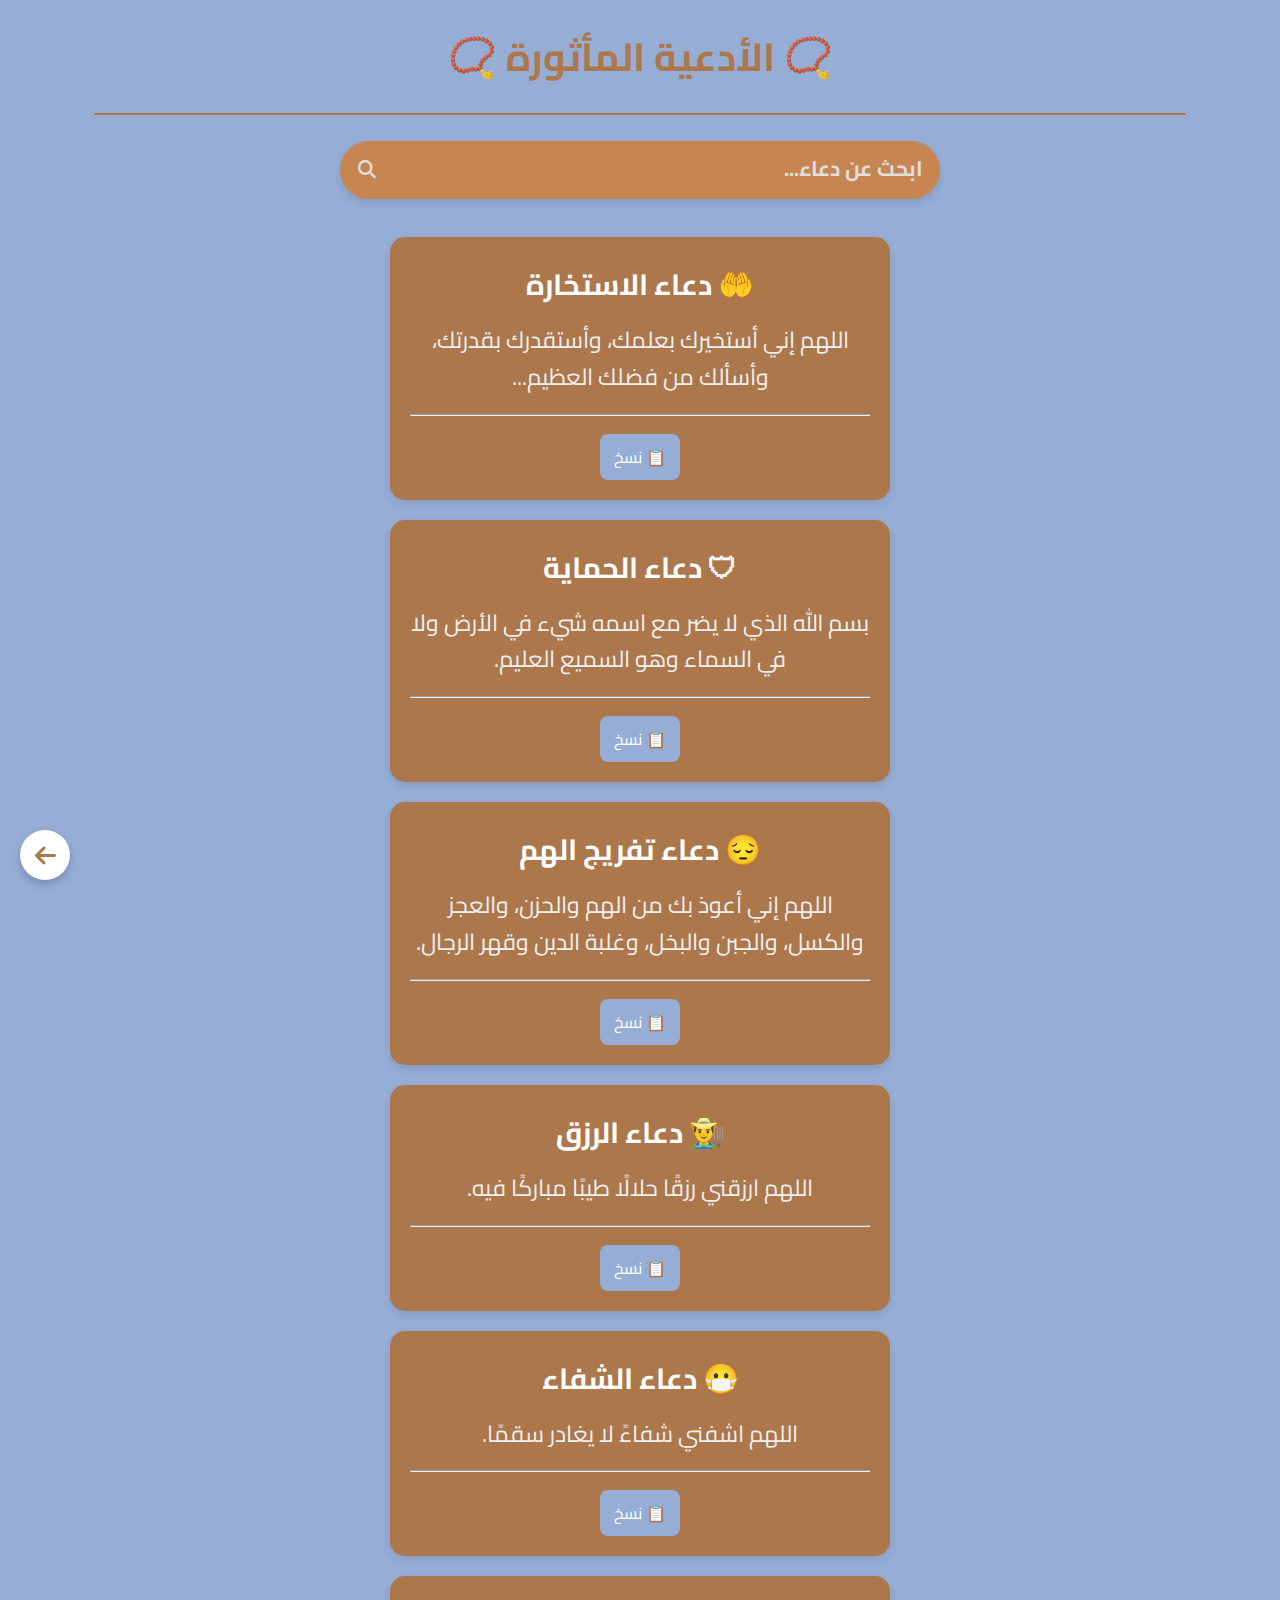
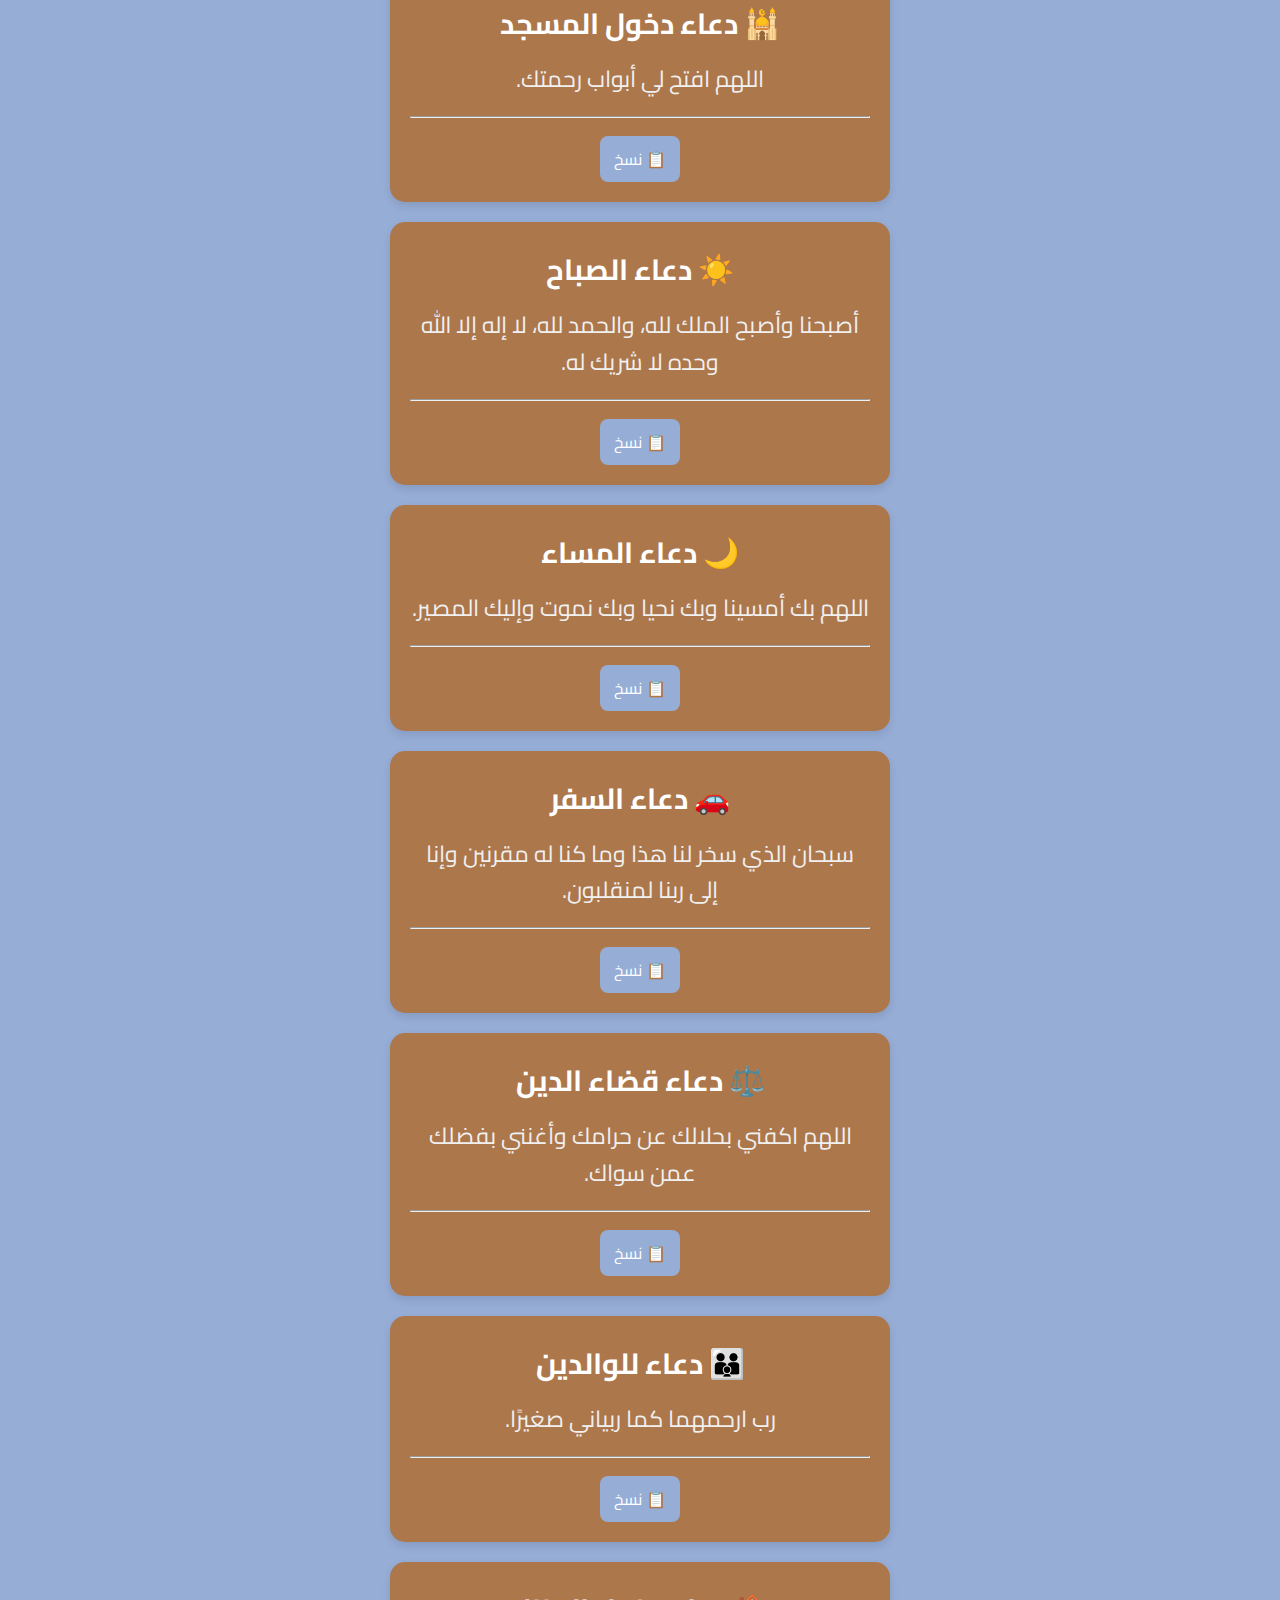
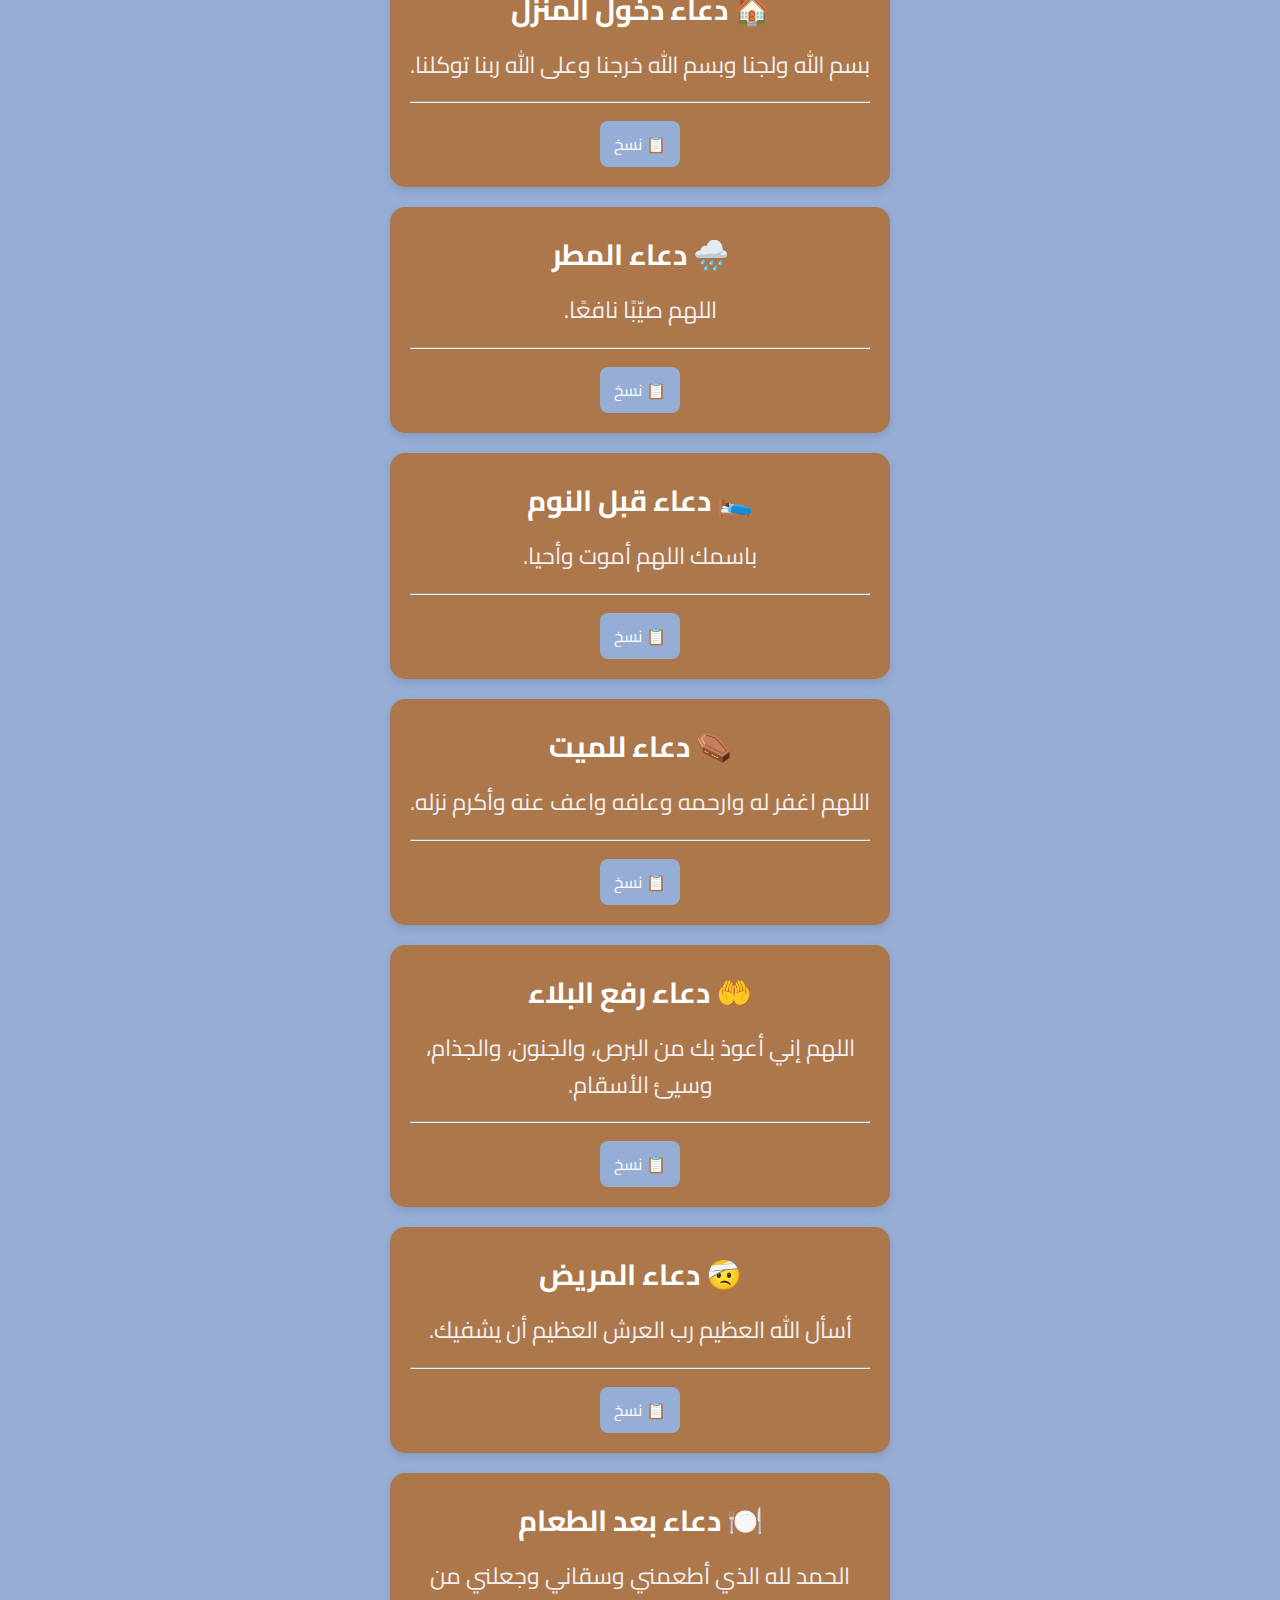
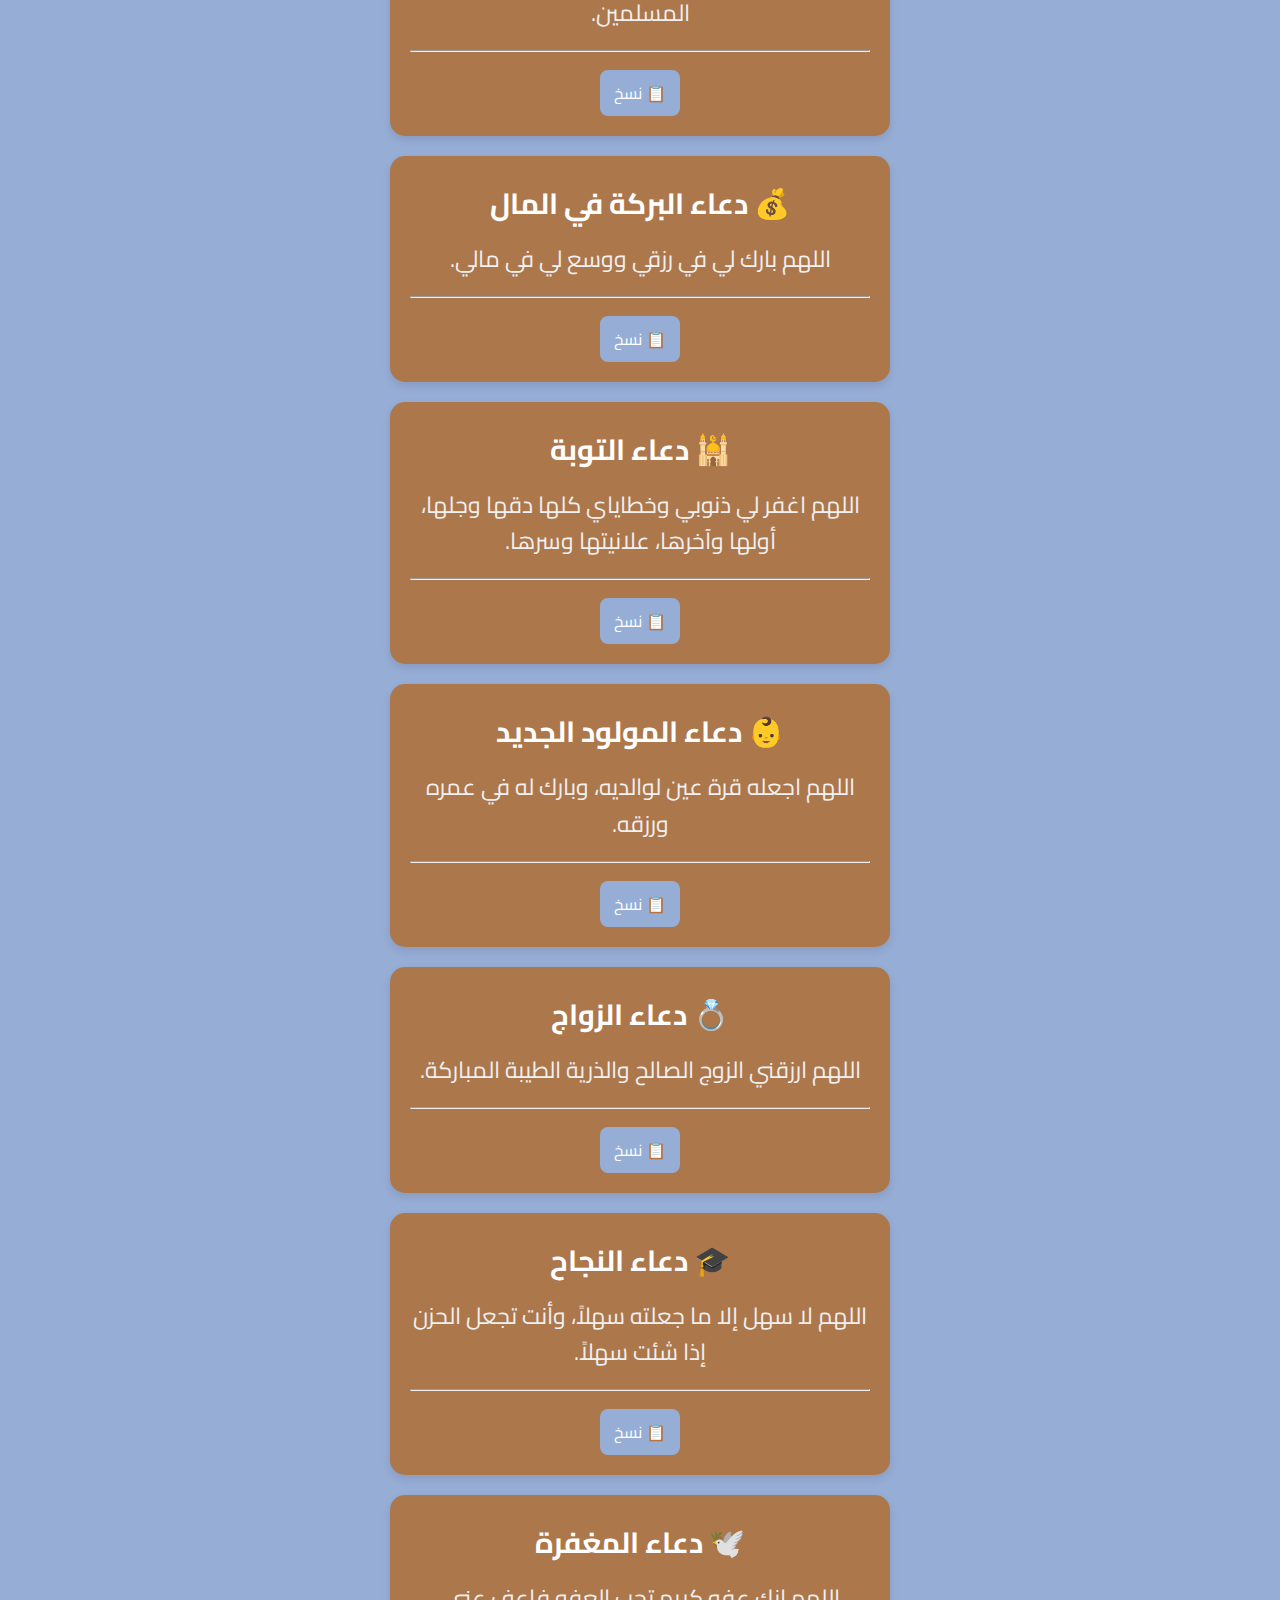
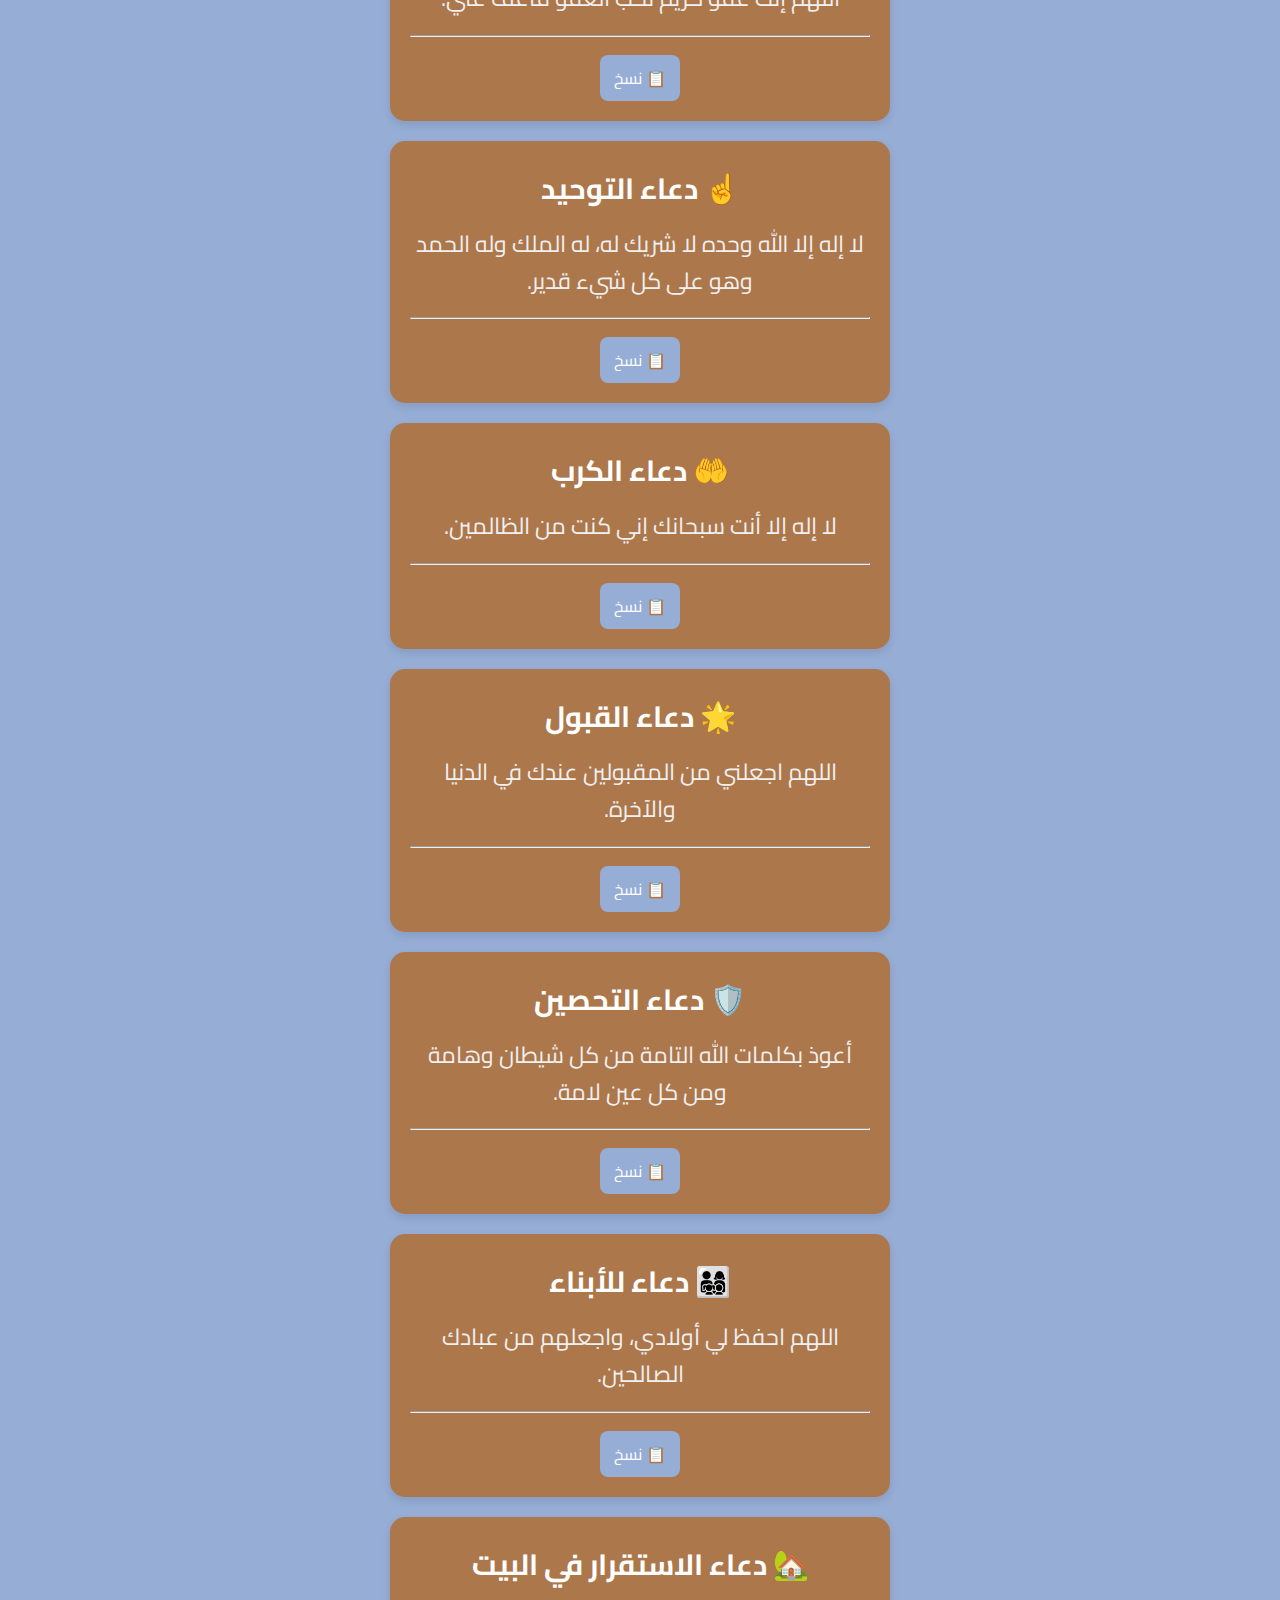
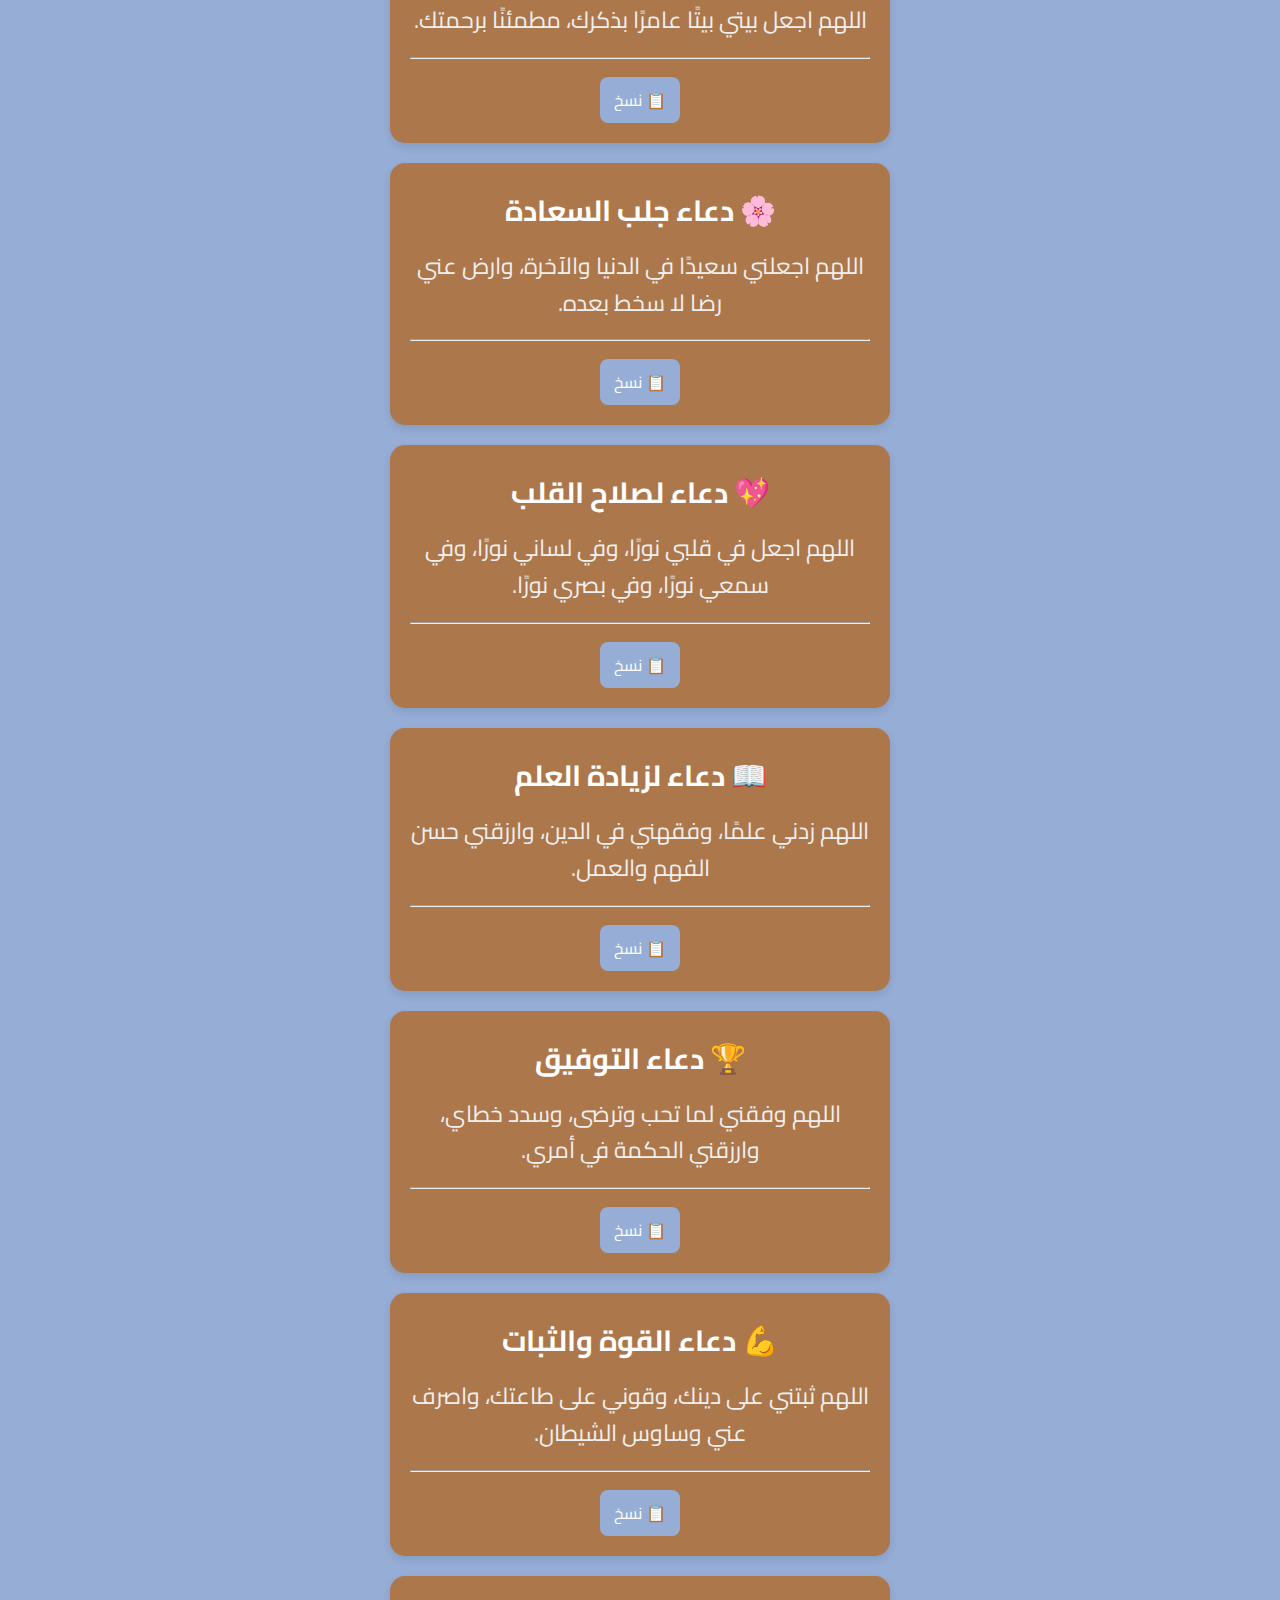
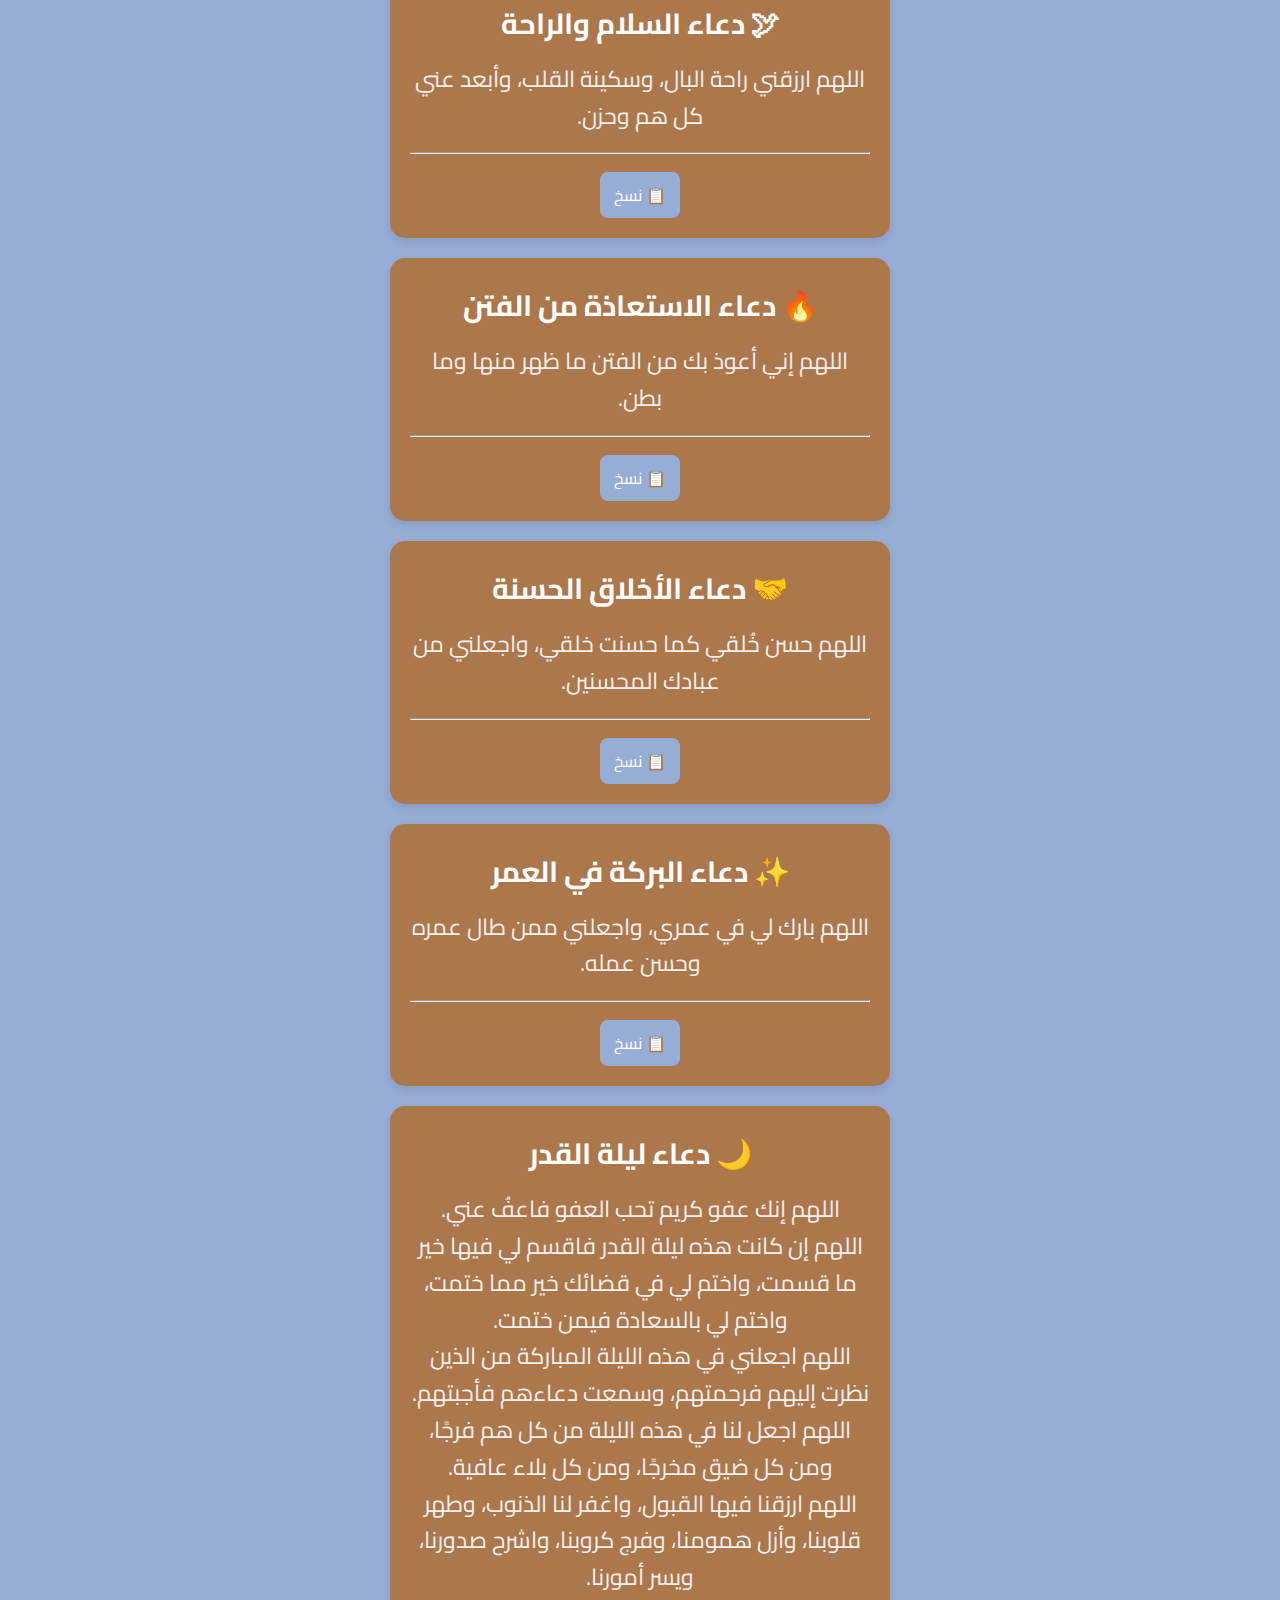
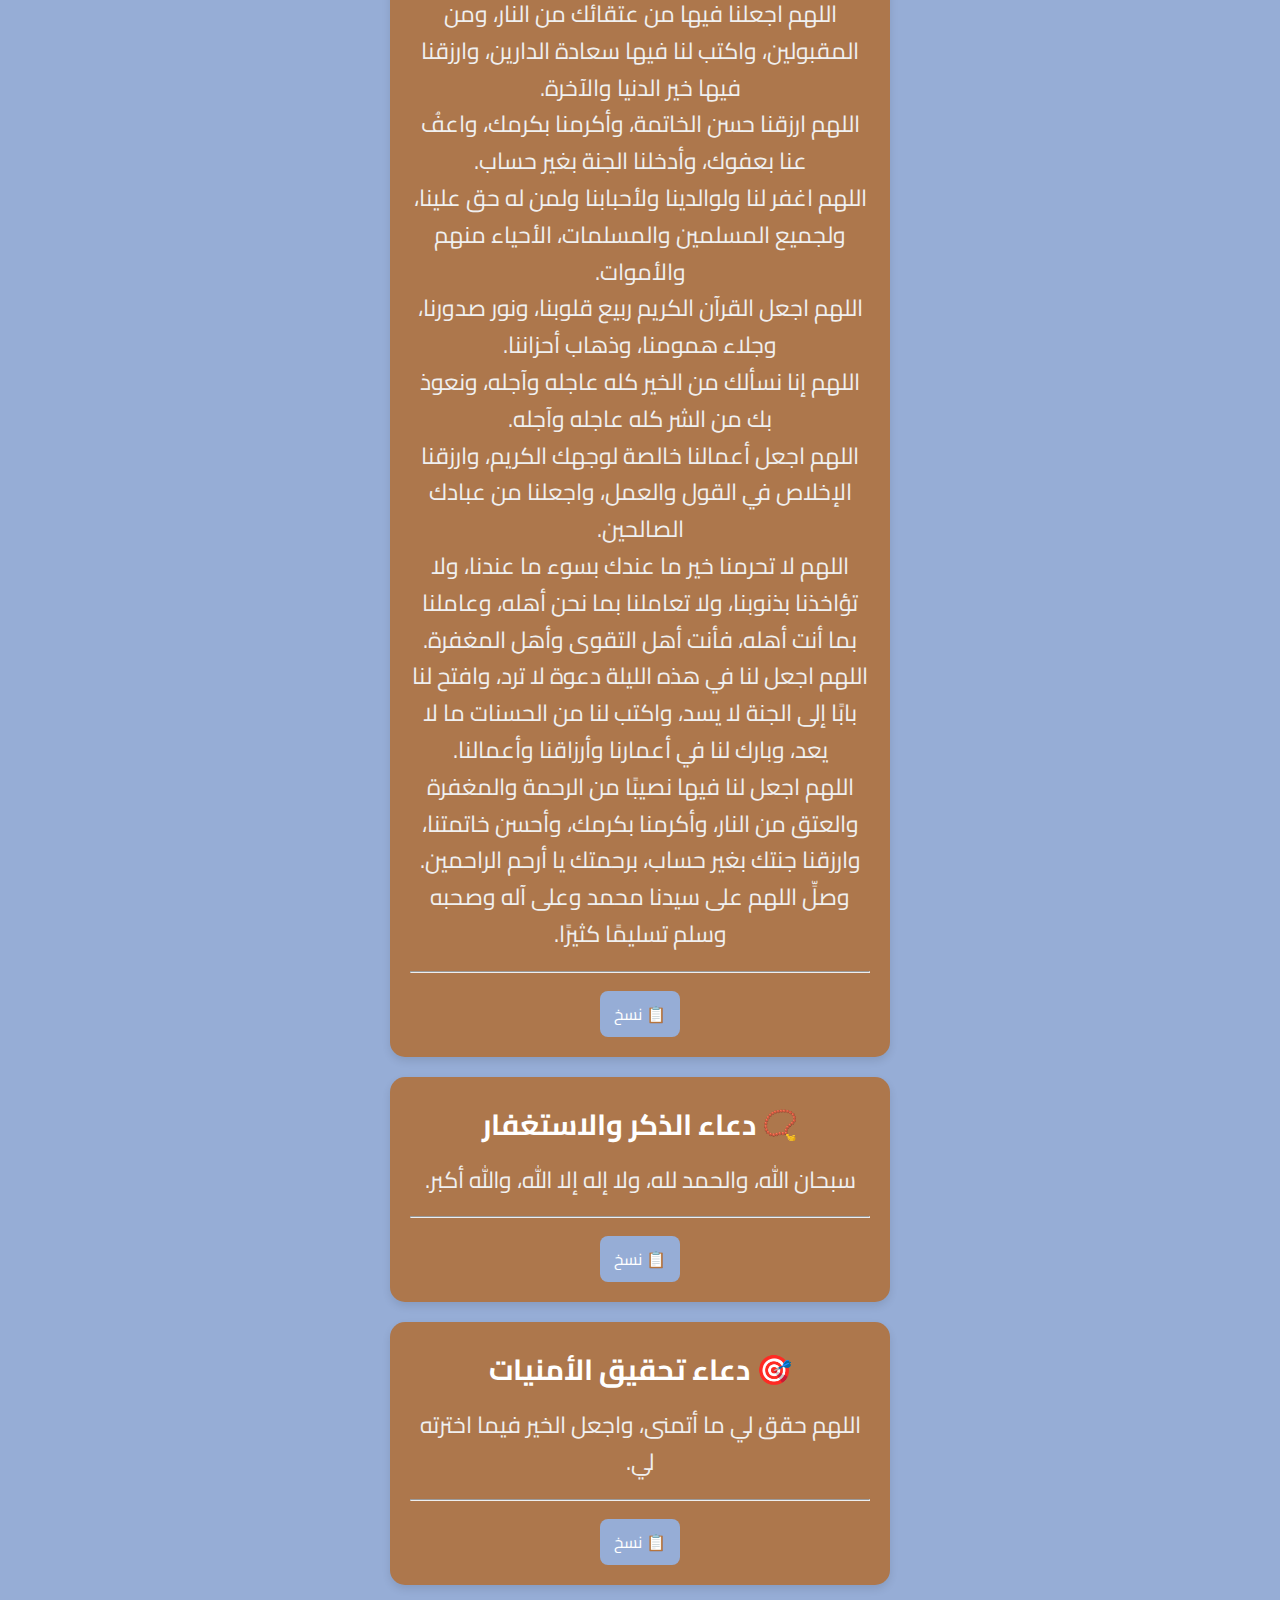
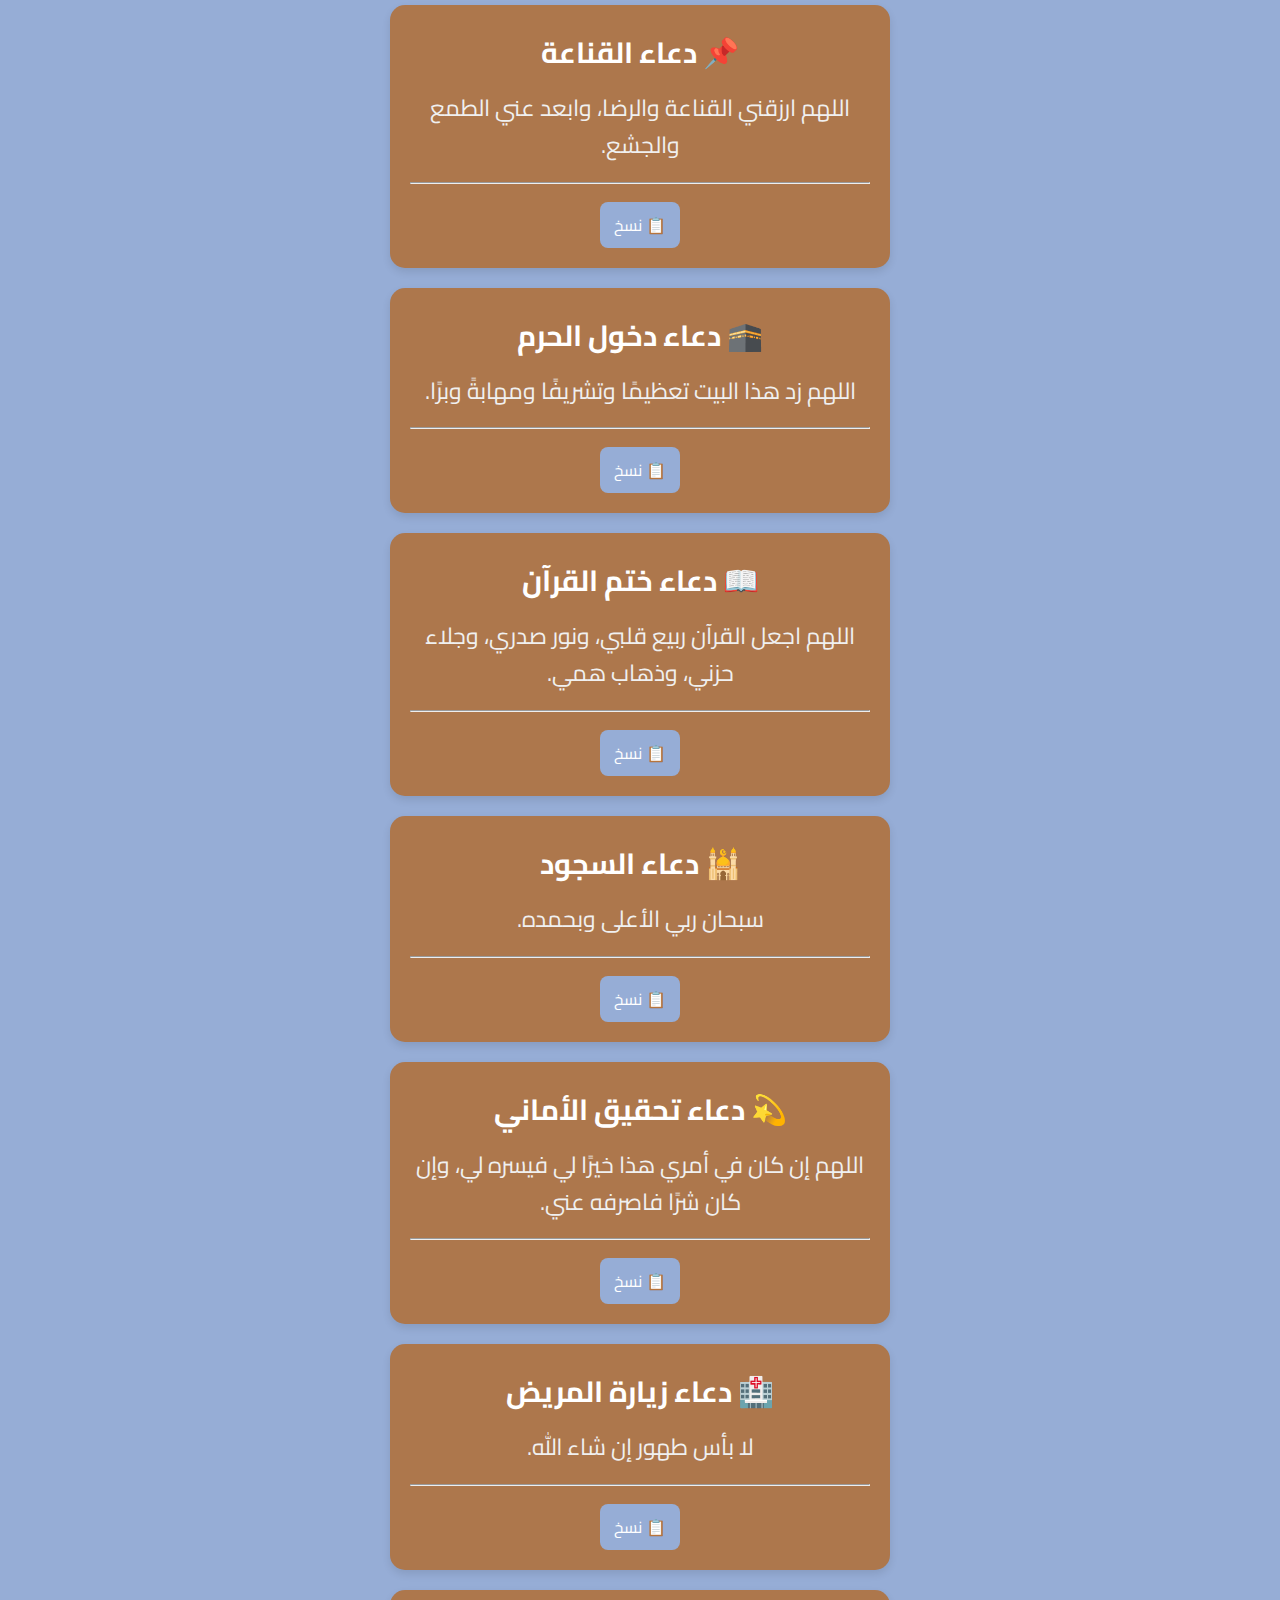
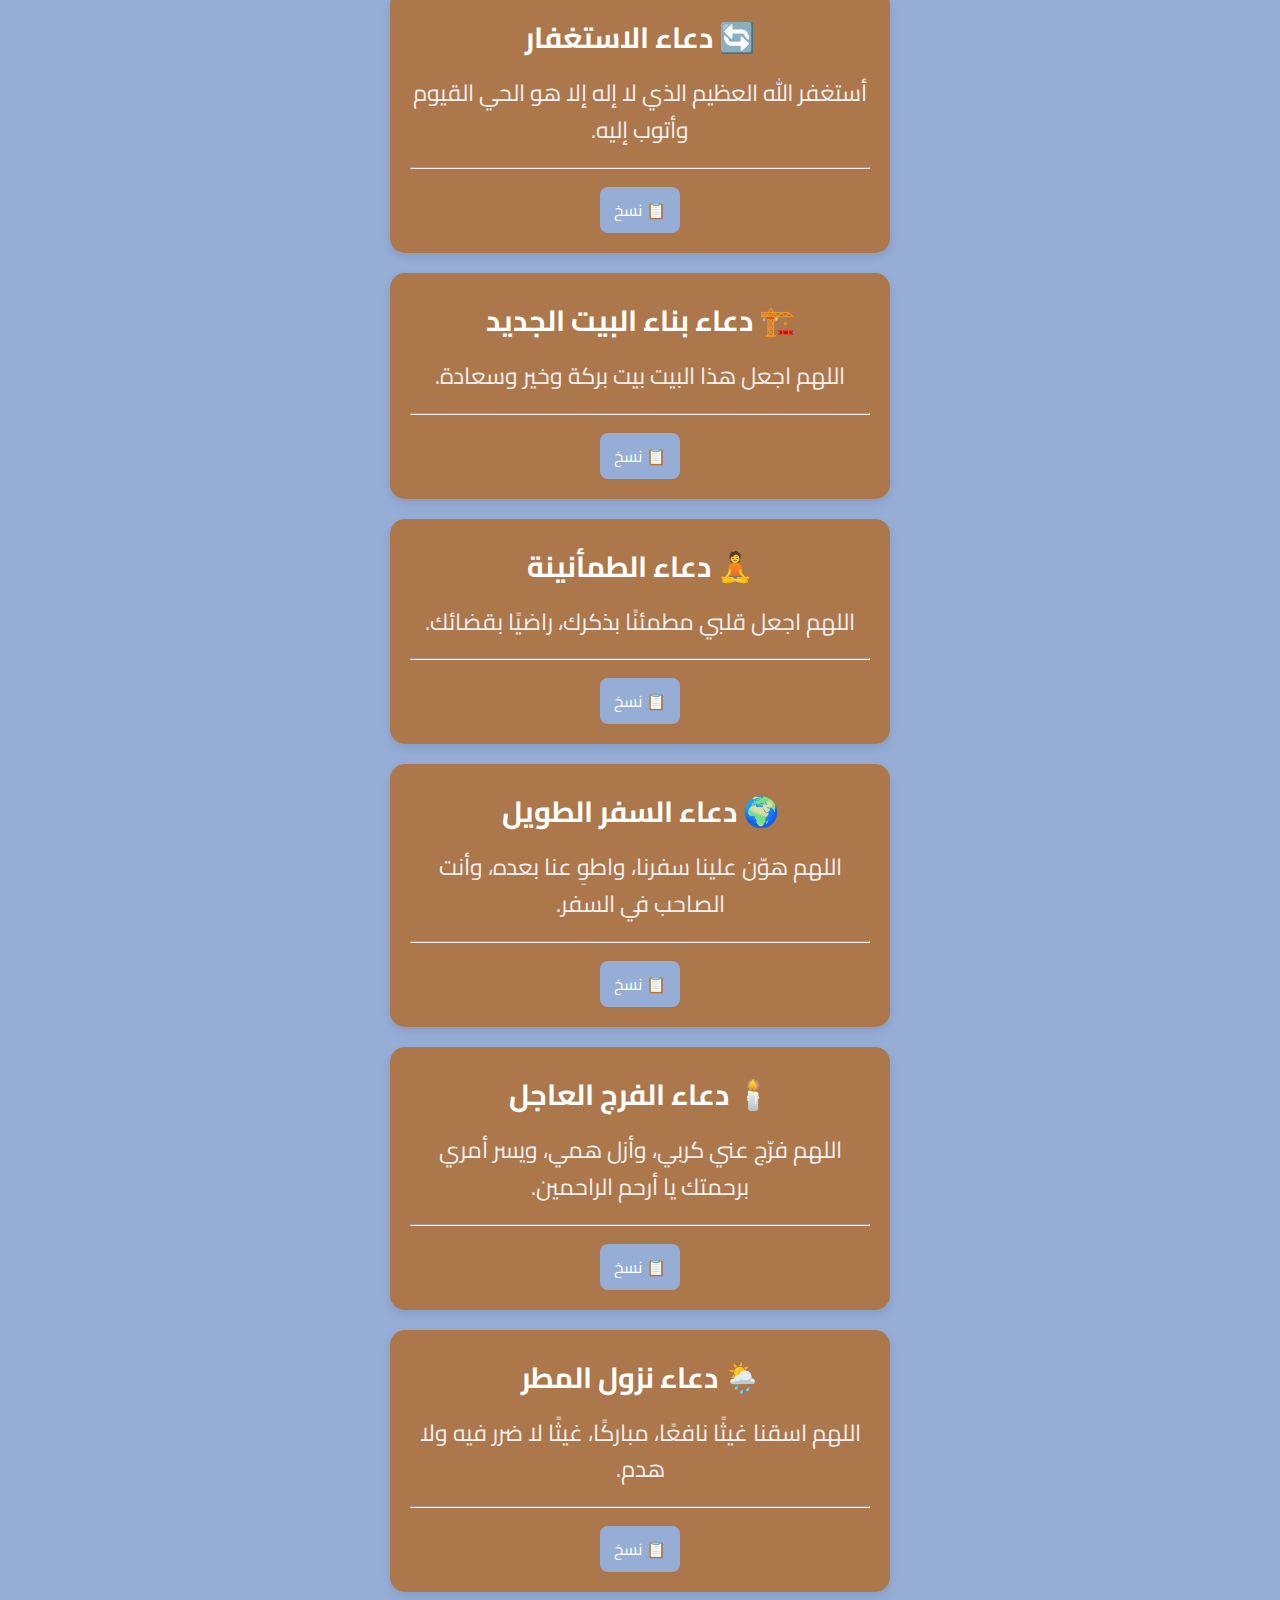
<file: Prayers.html>
<!DOCTYPE html>
<html lang="ar" dir="rtl">
<head>
    <meta charset="UTF-8">
    <meta name="viewport" content="width=device-width, initial-scale=1.0, user-scalable=no">
    <title>أفضل أوقات الدعاء</title>
    <link href="https://unpkg.com/aos@2.3.1/dist/aos.css" rel="stylesheet">

    <link rel="stylesheet" href="https://cdnjs.cloudflare.com/ajax/libs/font-awesome/6.7.2/css/all.min.css" integrity="sha512-Evv84Mr4kqVGRNSgIGL/F/aIDqQb7xQ2vcrdIwxfjThSH8CSR7PBEakCr51Ck+w+/U6swU2Im1vVX0SVk9ABhg==" crossorigin="anonymous" referrerpolicy="no-referrer" />

    <style>
        @import url('https://fonts.googleapis.com/css2?family=Cairo:wght@400;700&display=swap');

* {
    margin: 0;
    padding: 0;
    box-sizing: border-box;
    font-family: 'Cairo', sans-serif;
}

body {
    background-color: #96add6;
    text-align: center;
    padding: 20px;
    display: flex;
    flex-direction: column;
    align-items: center;
    width: 100%;
}

/* عنوان التطبيق */
h1 {
    margin-bottom: 20px;
    font-size: 28px;
    color: #ad774c;
}

/* خط فاصل */
#hr2 {
    width: 88%;
    border: 1.7px solid #ad774c;
    margin-bottom: 26px;
}

/* شريط البحث */
.search-container {
    position: relative;
    width: 90%;  /* جعل الحجم متجاوب */
    max-width: 600px; /* أقصى حد للحجم */
    margin-bottom: 38px;
}

.search-box {
    width: 100%;
    padding: 12px 15px;
    padding-left: 45px;
    font-size: 16px;
    border: 2px solid #c68551;
    border-radius: 50px;
    outline: none;
    transition: 0.3s;
    background-color: #c68551;
    color: #fff;
    box-shadow: 0px 4px 8px rgba(0, 0, 0, 0.1);
}

.search-box:focus {
    border-color: #3498db;
    box-shadow: 0px 5px 15px rgba(52, 152, 219, 0.4);
}

/* أيقونة البحث */
.search-icon {
    position: absolute;
    top: 50%;
    left: 18px;
    transform: translateY(-50%);
    color: #e1dede;
    font-size: 18px;
}

.search-box::placeholder {
    color: #e1dede;
    font-weight: bold;
}

/* الحاوية العامة للبطاقات */
.cards-container {
    display: flex;
    flex-wrap: wrap;
    justify-content: center;
    gap: 20px;
    width: 100%;
    max-width: 900px; /* حجم مناسب لأجهزة الكمبيوتر */
}

/* البطاقات */
.card {
    background: #ad774c;
    width: 100%;
    max-width: 400px; /* أقصى حجم للبطاقة */
    padding: 20px;
    border-radius: 15px;
    box-shadow: 0 4px 8px rgba(0, 0, 0, 0.1);
    text-align: center;
    color: #fff;
    opacity: 0;
    transform: translateX(100px);
    transition: opacity 0.6s ease-out, transform 0.6s ease-out;
}

.card.visible {
    opacity: 1;
    transform: translateX(0);
}

.card h2 {
    font-size: 22px;
    color: #fff;
    margin-bottom: 10px;
}

.card p {
    font-size: 18px;
    color: #f0f0f0;
    line-height: 1.6;
}

/* الأزرار */
.buttons {
    margin-top: 18px;
    display: flex;
    justify-content: center;
    gap: 10px;
}

.buttons button {
    background: #96add6;
    color: #fff;
    border: none;
    padding: 8px 14px;
    border-radius: 8px;
    cursor: pointer;
    font-size: 16px;
    transition: background 0.3s;
}

.buttons button:hover {
    background: #f0f0f0;
    color: #ad774c;
}

/* زر الانتقال */
#go {
    position: fixed;
    bottom: 20px;
    left: 20px;
    width: 50px;
    height: 50px;
    background-color: white;
    border-radius: 50%;
    display: flex;
    z-index: 1000;
    align-items: center;
    justify-content: center;
    text-decoration: none;
    box-shadow: 0 4px 8px rgba(0, 0, 0, 0.2);
    transition: background 0.3s, transform 0.2s;
}

#go i {
    color: #ad774c;
    font-size: 24px;
}

#go:hover {
    background-color: #8d5e3b;
    transform: scale(1.1);
}

/* تحسين العرض للأجهزة الصغيرة */
@media screen and (max-width: 600px) {
    h1 {
        font-size: 34px;
    }

    .search-box {
        font-size: 14px;
        padding: 10px 12px;
    }

    .card {
        width: 90%;
    }
}

/* تحسين العرض للأجهزة الكبيرة */
@media screen and (min-width: 870px) {
    .search-box {
        width: 600px;
        font-size: 16px;
    }

    .cards-container {
        max-width: 900px;
    }
}

@import url('https://fonts.googleapis.com/css2?family=Cairo:wght@400;700&display=swap');

* {
    margin: 0;
    padding: 0;
    box-sizing: border-box;
    font-family: 'Cairo', sans-serif;
}

body {
    background-color: #96add6;
    text-align: center;
    padding: 20px;
    display: flex;
    flex-direction: column;
    align-items: center;
    width: 100%;
}

/* عنوان التطبيق */
h1 {
    margin-bottom: 20px;
    font-size: 28px;
    color: #ad774c;
    transition: font-size 0.3s ease; /* تأثير للتغيير السلس */
}

/* خط فاصل */
#hr2 {
    width: 88%;
    border: 1.7px solid #ad774c;
    margin-bottom: 26px;
}

/* شريط البحث */
.search-container {
    position: relative;
    width: 90%;  /* جعل الحجم متجاوب */
    max-width: 600px; /* أقصى حد للحجم */
    margin-bottom: 38px;
}

.search-box {
    width: 100%;
    padding: 12px 15px;
    padding-left: 45px;
    font-size: 16px;
    border: 2px solid #c68551;
    border-radius: 50px;
    outline: none;
    transition: 0.3s;
    background-color: #c68551;
    color: #fff;
    box-shadow: 0px 4px 8px rgba(0, 0, 0, 0.1);
}

.search-box:focus {
    border-color: #3498db;
    box-shadow: 0px 5px 15px rgba(52, 152, 219, 0.4);
}

/* أيقونة البحث */
.search-icon {
    position: absolute;
    top: 50%;
    left: 18px;
    transform: translateY(-50%);
    color: #e1dede;
    font-size: 18px;
}

.search-box::placeholder {
    color: #e1dede;
    font-weight: bold;
}

/* الحاوية العامة للبطاقات */
.cards-container {
    display: flex;
    flex-wrap: wrap;
    justify-content: center;
    gap: 20px;
    width: 100%;
    max-width: 900px; /* حجم مناسب لأجهزة الكمبيوتر */
}

/* البطاقات */
.card {
    background: #ad774c;
    width: 100%;
    max-width: 400px; /* أقصى حجم للبطاقة */
    padding: 20px;
    border-radius: 15px;
    box-shadow: 0 4px 8px rgba(0, 0, 0, 0.1);
    text-align: center;
    color: #fff;
    opacity: 0;
    transform: translateX(100px);
    transition: opacity 0.6s ease-out, transform 0.6s ease-out;
}

.card.visible {
    opacity: 1;
    transform: translateX(0);
}

.card h2 {
    font-size: 22px;
    color: #fff;
    margin-bottom: 10px;
}

.card p {
    font-size: 18px;
    color: #f0f0f0;
    line-height: 1.6;
}

/* الأزرار */
.buttons {
    margin-top: 18px;
    display: flex;
    justify-content: center;
    gap: 10px;
}

.buttons button {
    background: #96add6;
    color: #fff;
    border: none;
    padding: 8px 14px;
    border-radius: 8px;
    cursor: pointer;
    font-size: 16px;
    transition: background 0.3s;
}

.buttons button:hover {
    background: #f0f0f0;
    color: #ad774c;
}

/* زر الانتقال */
#go {
    position: fixed;
    bottom: 20px;
    left: 20px;
    width: 50px;
    height: 50px;
    background-color: white;
    border-radius: 50%;
    display: flex;
    z-index: 1000;
    align-items: center;
    justify-content: center;
    text-decoration: none;
    box-shadow: 0 4px 8px rgba(0, 0, 0, 0.2);
    transition: background 0.3s, transform 0.2s;
}

#go i {
    color: #ad774c;
    font-size: 24px;
}

#go:hover {
    background-color: #8d5e3b;
    transform: scale(1.1);
}

#go:focus    {
            -webkit-tap-highlight-color: transparent;
        }
/* تحسين العرض للأجهزة الصغيرة */
@media screen and (max-width: 600px) {
    h1 {
        font-size: 56px;
    }

    .search-box {
        font-size: 14px;
        padding: 10px 12px;
    }

    /* تنظيم البطاقات بحيث تظهر بطاقتين في السطر */
    .cards-container {
        grid-template-columns: repeat(auto-fill, minmax(45%, 1fr)); /* تعيين الأعمدة */
    }

    .card {
        width: 100%; /* تأكد من أن البطاقات تأخذ 100% من عرض العمود */
    }
}

/* تحسين العرض للأجهزة الكبيرة */
@media screen and (max-width: 600px) {
    h1 {
        font-size: 28px; /* إبقاء حجم العنوان ثابتًا في الشاشات الصغيرة */
    }

    .search-box {
        font-size: 14px;
        padding: 10px 12px;
    }

    /* تنظيم البطاقات بحيث تظهر بطاقتين في السطر */
    .cards-container {
        grid-template-columns: repeat(auto-fill, minmax(45%, 1fr)); /* تعيين الأعمدة */
    }

    .card {
        width: 100%; /* تأكد من أن البطاقات تأخذ 100% من عرض العمود */
    }
}

/* تحسين العرض للأجهزة الكبيرة */
@media (min-width: 870px) {
    .search-box {
        width: 600px;
        font-size: 16px;
    }

    .cards-container {
        max-width: 900px;
    }
}


/* تكبير خط العنوان في الشاشات الأكبر */
@media screen and (min-width: 1024px) {
    h1 {
        font-size: 39px; /* تكبير العنوان فقط في الشاشات الكبيرة */
    }

    /* تعريض البطاقات في الشاشات الكبيرة */
    .card {
        max-width: 500px; /* جعل البطاقات أعرض */
    }

    .card h2{
        font-size: 29px;
    }
    .card p{
        font-size: 23px;
    }

    .search-box::placeholder{
        font-size: 21px;
    }

}

@media (min-width:768px) and (max-width:1102px) {
    #go{
            bottom: 40px;
            left: 40px;
            width: 61px;
            height: 61px;

        } 
        #go i{
            font-size: 30px;
        }
}
    </style>
</head>
<body>
    <h1>📿 الأدعية المأثورة 📿</h1>
    <a href="index.html" id="go"><i class="fa-solid fa-arrow-left"></i></a>
    <hr id="hr2">
    <div class="search-container">
        <i class="fa fa-search search-icon"></i>
        <input type="text" class="search-box" id="searchInput" placeholder="ابحث عن دعاء...">
    </div>
    <div class="cards-container"></div>
    <script src="https://unpkg.com/aos@2.3.1/dist/aos.js"></script>
    <script>
        AOS.init();
      </script>
    <script>
        const duas = [
                { title: "🤲 دعاء الاستخارة", text: "اللهم إني أستخيرك بعلمك، وأستقدرك بقدرتك، وأسألك من فضلك العظيم..." },
                { title: "🛡 دعاء الحماية", text: "بسم الله الذي لا يضر مع اسمه شيء في الأرض ولا في السماء وهو السميع العليم." },
                { title: "😔 دعاء تفريج الهم",  text: "اللهم إني أعوذ بك من الهم والحزن، والعجز والكسل، والجبن والبخل، وغلبة الدين وقهر الرجال." },
                { title: "👨‍🌾 دعاء الرزق", text: "اللهم ارزقني رزقًا حلالًا طيبًا مباركًا فيه." },
                { title: "😷 دعاء الشفاء", text: "اللهم اشفني شفاءً لا يغادر سقمًا." },
                { title: "🕌 دعاء دخول المسجد", text: "اللهم افتح لي أبواب رحمتك." },
                { title: "☀️ دعاء الصباح", text: "أصبحنا وأصبح الملك لله، والحمد لله، لا إله إلا الله وحده لا شريك له." },
                { title: "🌙 دعاء المساء", text: "اللهم بك أمسينا وبك نحيا وبك نموت وإليك المصير." },
                { title: "🚗 دعاء السفر", text: "سبحان الذي سخر لنا هذا وما كنا له مقرنين وإنا إلى ربنا لمنقلبون." },
                { title: "⚖️ دعاء قضاء الدين", text: "اللهم اكفني بحلالك عن حرامك وأغنني بفضلك عمن سواك." },
                { title: "👪 دعاء للوالدين", text: "رب ارحمهما كما ربياني صغيرًا." },
                { title: "🏠 دعاء دخول المنزل", text: "بسم الله ولجنا وبسم الله خرجنا وعلى الله ربنا توكلنا." },
                { title: "🌧️ دعاء المطر", text: "اللهم صيّبًا نافعًا." },
                { title: "🛌 دعاء قبل النوم", text: "باسمك اللهم أموت وأحيا." },
                { title: "⚰️ دعاء للميت", text: "اللهم اغفر له وارحمه وعافه واعف عنه وأكرم نزله." },
                { title: "🤲 دعاء رفع البلاء", text: "اللهم إني أعوذ بك من البرص، والجنون، والجذام، وسيئ الأسقام." },
                { title: "🤕 دعاء المريض", text: "أسأل الله العظيم رب العرش العظيم أن يشفيك." },
                { title: "🍽️ دعاء بعد الطعام", text: "الحمد لله الذي أطعمني وسقاني وجعلني من المسلمين." },
                { title: "💰 دعاء البركة في المال", text: "اللهم بارك لي في رزقي ووسع لي في مالي." },
                { title: "🕌 دعاء التوبة", text: "اللهم اغفر لي ذنوبي وخطاياي كلها دقها وجلها، أولها وآخرها، علانيتها وسرها." },
  { title: "👶 دعاء المولود الجديد", text: "اللهم اجعله قرة عين لوالديه، وبارك له في عمره ورزقه." },
            { title: "💍 دعاء الزواج", text: "اللهم ارزقني الزوج الصالح والذرية الطيبة المباركة." },
            { title: "🎓 دعاء النجاح", text: "اللهم لا سهل إلا ما جعلته سهلاً، وأنت تجعل الحزن إذا شئت سهلاً." },
            { title: "🕊️ دعاء المغفرة", text: "اللهم إنك عفو كريم تحب العفو فاعف عني." },
            { title: "☝️ دعاء التوحيد", text: "لا إله إلا الله وحده لا شريك له، له الملك وله الحمد وهو على كل شيء قدير." },
    { title: "🤲 دعاء الكرب", text: "لا إله إلا أنت سبحانك إني كنت من الظالمين." },
    { title: "🌟 دعاء القبول", text: "اللهم اجعلني من المقبولين عندك في الدنيا والآخرة." },
    { title: "🛡️ دعاء التحصين", text: "أعوذ بكلمات الله التامة من كل شيطان وهامة ومن كل عين لامة." },
    { title: "👨‍👩‍👧‍👦 دعاء للأبناء", text: "اللهم احفظ لي أولادي، واجعلهم من عبادك الصالحين." },
    { title: "🏡 دعاء الاستقرار في البيت", text: "اللهم اجعل بيتي بيتًا عامرًا بذكرك، مطمئنًا برحمتك." },
    { title: "🌸 دعاء جلب السعادة", text: "اللهم اجعلني سعيدًا في الدنيا والآخرة، وارض عني رضا لا سخط بعده." },
    { title: "💖 دعاء لصلاح القلب", text: "اللهم اجعل في قلبي نورًا، وفي لساني نورًا، وفي سمعي نورًا، وفي بصري نورًا." },
    { title: "📖 دعاء لزيادة العلم", text: "اللهم زدني علمًا، وفقهني في الدين، وارزقني حسن الفهم والعمل." },
    { title: "🏆 دعاء التوفيق", text: "اللهم وفقني لما تحب وترضى، وسدد خطاي، وارزقني الحكمة في أمري." },
    { title: "💪 دعاء القوة والثبات", text: "اللهم ثبتني على دينك، وقوني على طاعتك، واصرف عني وساوس الشيطان." },
    { title: "🕊 دعاء السلام والراحة", text: "اللهم ارزقني راحة البال، وسكينة القلب، وأبعد عني كل هم وحزن." },
    { title: "🔥 دعاء الاستعاذة من الفتن", text: "اللهم إني أعوذ بك من الفتن ما ظهر منها وما بطن." },
    { title: "🤝 دعاء الأخلاق الحسنة", text: "اللهم حسن خُلقي كما حسنت خلقي، واجعلني من عبادك المحسنين." },
    { title: "✨ دعاء البركة في العمر", text: "اللهم بارك لي في عمري، واجعلني ممن طال عمره وحسن عمله." },
    {
    title: "🌙 دعاء ليلة القدر",
    text: `اللهم إنك عفو كريم تحب العفو فاعفُ عني.<br>
اللهم إن كانت هذه ليلة القدر فاقسم لي فيها خير ما قسمت، واختم لي في قضائك خير مما ختمت، واختم لي بالسعادة فيمن ختمت.<br>
اللهم اجعلني في هذه الليلة المباركة من الذين نظرت إليهم فرحمتهم، وسمعت دعاءهم فأجبتهم.<br>
اللهم اجعل لنا في هذه الليلة من كل هم فرجًا، ومن كل ضيق مخرجًا، ومن كل بلاء عافية.<br>
اللهم ارزقنا فيها القبول، واغفر لنا الذنوب، وطهر قلوبنا، وأزل همومنا، وفرج كروبنا، واشرح صدورنا، ويسر أمورنا.<br>
اللهم اجعلنا فيها من عتقائك من النار، ومن المقبولين، واكتب لنا فيها سعادة الدارين، وارزقنا فيها خير الدنيا والآخرة.<br>
اللهم ارزقنا حسن الخاتمة، وأكرمنا بكرمك، واعفُ عنا بعفوك، وأدخلنا الجنة بغير حساب.<br>
اللهم اغفر لنا ولوالدينا ولأحبابنا ولمن له حق علينا، ولجميع المسلمين والمسلمات، الأحياء منهم والأموات.<br>
اللهم اجعل القرآن الكريم ربيع قلوبنا، ونور صدورنا، وجلاء همومنا، وذهاب أحزاننا.<br>
اللهم إنا نسألك من الخير كله عاجله وآجله، ونعوذ بك من الشر كله عاجله وآجله.<br>
اللهم اجعل أعمالنا خالصة لوجهك الكريم، وارزقنا الإخلاص في القول والعمل، واجعلنا من عبادك الصالحين.<br>
اللهم لا تحرمنا خير ما عندك بسوء ما عندنا، ولا تؤاخذنا بذنوبنا، ولا تعاملنا بما نحن أهله، وعاملنا بما أنت أهله، فأنت أهل التقوى وأهل المغفرة.<br>
اللهم اجعل لنا في هذه الليلة دعوة لا ترد، وافتح لنا بابًا إلى الجنة لا يسد، واكتب لنا من الحسنات ما لا يعد، وبارك لنا في أعمارنا وأرزاقنا وأعمالنا.<br>
اللهم اجعل لنا فيها نصيبًا من الرحمة والمغفرة والعتق من النار، وأكرمنا بكرمك، وأحسن خاتمتنا، وارزقنا جنتك بغير حساب، برحمتك يا أرحم الراحمين.<br>
وصلِّ اللهم على سيدنا محمد وعلى آله وصحبه وسلم تسليمًا كثيرًا.<br>`
},
 { title: "📿 دعاء الذكر والاستغفار", text: "سبحان الله، والحمد لله، ولا إله إلا الله، والله أكبر." },
    { title: "🎯 دعاء تحقيق الأمنيات", text: "اللهم حقق لي ما أتمنى، واجعل الخير فيما اخترته لي." },
    { title: "📌 دعاء القناعة", text: "اللهم ارزقني القناعة والرضا، وابعد عني الطمع والجشع." },
    { title: "🕋 دعاء دخول الحرم", text: "اللهم زد هذا البيت تعظيمًا وتشريفًا ومهابةً وبرًا." },
    { title: "📖 دعاء ختم القرآن", text: "اللهم اجعل القرآن ربيع قلبي، ونور صدري، وجلاء حزني، وذهاب همي." },
    { title: "🕌 دعاء السجود", text: "سبحان ربي الأعلى وبحمده." },
    { title: "💫 دعاء تحقيق الأماني", text: "اللهم إن كان في أمري هذا خيرًا لي فيسره لي، وإن كان شرًا فاصرفه عني." },
    { title: "🏥 دعاء زيارة المريض", text: "لا بأس طهور إن شاء الله." },
    { title: "🔄 دعاء الاستغفار", text: "أستغفر الله العظيم الذي لا إله إلا هو الحي القيوم وأتوب إليه." },
    { title: "🏗️ دعاء بناء البيت الجديد", text: "اللهم اجعل هذا البيت بيت بركة وخير وسعادة." },
    { title: "🧘 دعاء الطمأنينة", text: "اللهم اجعل قلبي مطمئنًا بذكرك، راضيًا بقضائك." },
    { title: "🌍 دعاء السفر الطويل", text: "اللهم هوّن علينا سفرنا، واطوِ عنا بعده، وأنت الصاحب في السفر." },
    { title: "🕯️ دعاء الفرج العاجل", text: "اللهم فرّج عني كربي، وأزل همي، ويسر أمري برحمتك يا أرحم الراحمين." },
    { title: "🌦️ دعاء نزول المطر", text: "اللهم اسقنا غيثًا نافعًا، مباركًا، غيثًا لا ضرر فيه ولا هدم." },
    { title: "☀️ دعاء الخروج من المنزل", text: "بسم الله، توكلت على الله، ولا حول ولا قوة إلا بالله." },
    { title: "⚡ دعاء تجنب المصائب", text: "اللهم إني أعوذ بك من سوء القضاء، ومن درك الشقاء، ومن شماتة الأعداء." },
    { title: "💑 دعاء الزوجين", text: "اللهم اجعل بيننا مودةً ورحمة، وبارك لنا في زواجنا." },
    { title: "🤰 دعاء المرأة الحامل", text: "اللهم اجعل ولادتي سهلة ميسرة، واحفظ جنيني من كل سوء." },
    { title: "🏅 دعاء التفوق والنجاح", text: "اللهم اجعل لي نورًا في دراستي، ونجاحًا في حياتي، وتوفيقًا في أمري." },
            ];
        
            let container = document.querySelector('.cards-container');
        function displayDuas(filter = "") {
            container.innerHTML = "";
            duas.forEach(dua => {
                if (dua.title.includes(filter) || dua.text.includes(filter)) {
                    let card = document.createElement('div');
                    card.className = 'card';
                    card.innerHTML = `
                        <h2>${dua.title}</h2>
                        <p>${dua.text}</p>
                        <hr style="margin-top: 18px;">
                        <div class="buttons">
                            <button onclick="copyText(this)">📋 نسخ</button>
                        </div>
                    `;
                    container.appendChild(card);
                    setTimeout(() => card.classList.add('visible'), 100);
                }
            });
        }

        document.addEventListener("DOMContentLoaded", function() {
            displayDuas();
            document.getElementById("searchInput").addEventListener("input", function() {
                displayDuas(this.value.trim());
            });
        });


        document.addEventListener("DOMContentLoaded", function() {
            const cards = document.querySelectorAll(".card");
            const observer = new IntersectionObserver(entries => {
                entries.forEach(entry => {
                    if (entry.isIntersecting) {
                        entry.target.classList.add("visible");
                        entry.target.classList.remove("hidden");
                    } else {
                        entry.target.classList.remove("visible");
                        entry.target.classList.add("hidden");
                    }
                });
            }, { threshold: 0.1 });
            
            cards.forEach(card => {
                observer.observe(card);
            });
        });
        
        function copyText(button) {
    var card = button.closest('.card'); // البحث عن أقرب عنصر بطاقة
    var textToCopy = card.querySelector('h2').textContent + "\n" + card.querySelector('p').textContent; // استخراج النص
    var tempInput = document.createElement("textarea"); // إنشاء عنصر مؤقت
    tempInput.value = textToCopy; // تعيين النص المطلوب نسخه
    document.body.appendChild(tempInput); // إضافته إلى الصفحة
    tempInput.select(); // تحديد النص
    document.execCommand("copy"); // تنفيذ أمر النسخ
    document.body.removeChild(tempInput); // إزالة العنصر المؤقت

    // تغيير النص إلى "تم النسخ" لفترة قصيرة
    var originalText = button.innerHTML;
    button.innerHTML = "✅ تم النسخ!";
    setTimeout(function () {
        button.innerHTML = originalText;
    }, 3000);
}
    </script>
</body>
</html>
</file>
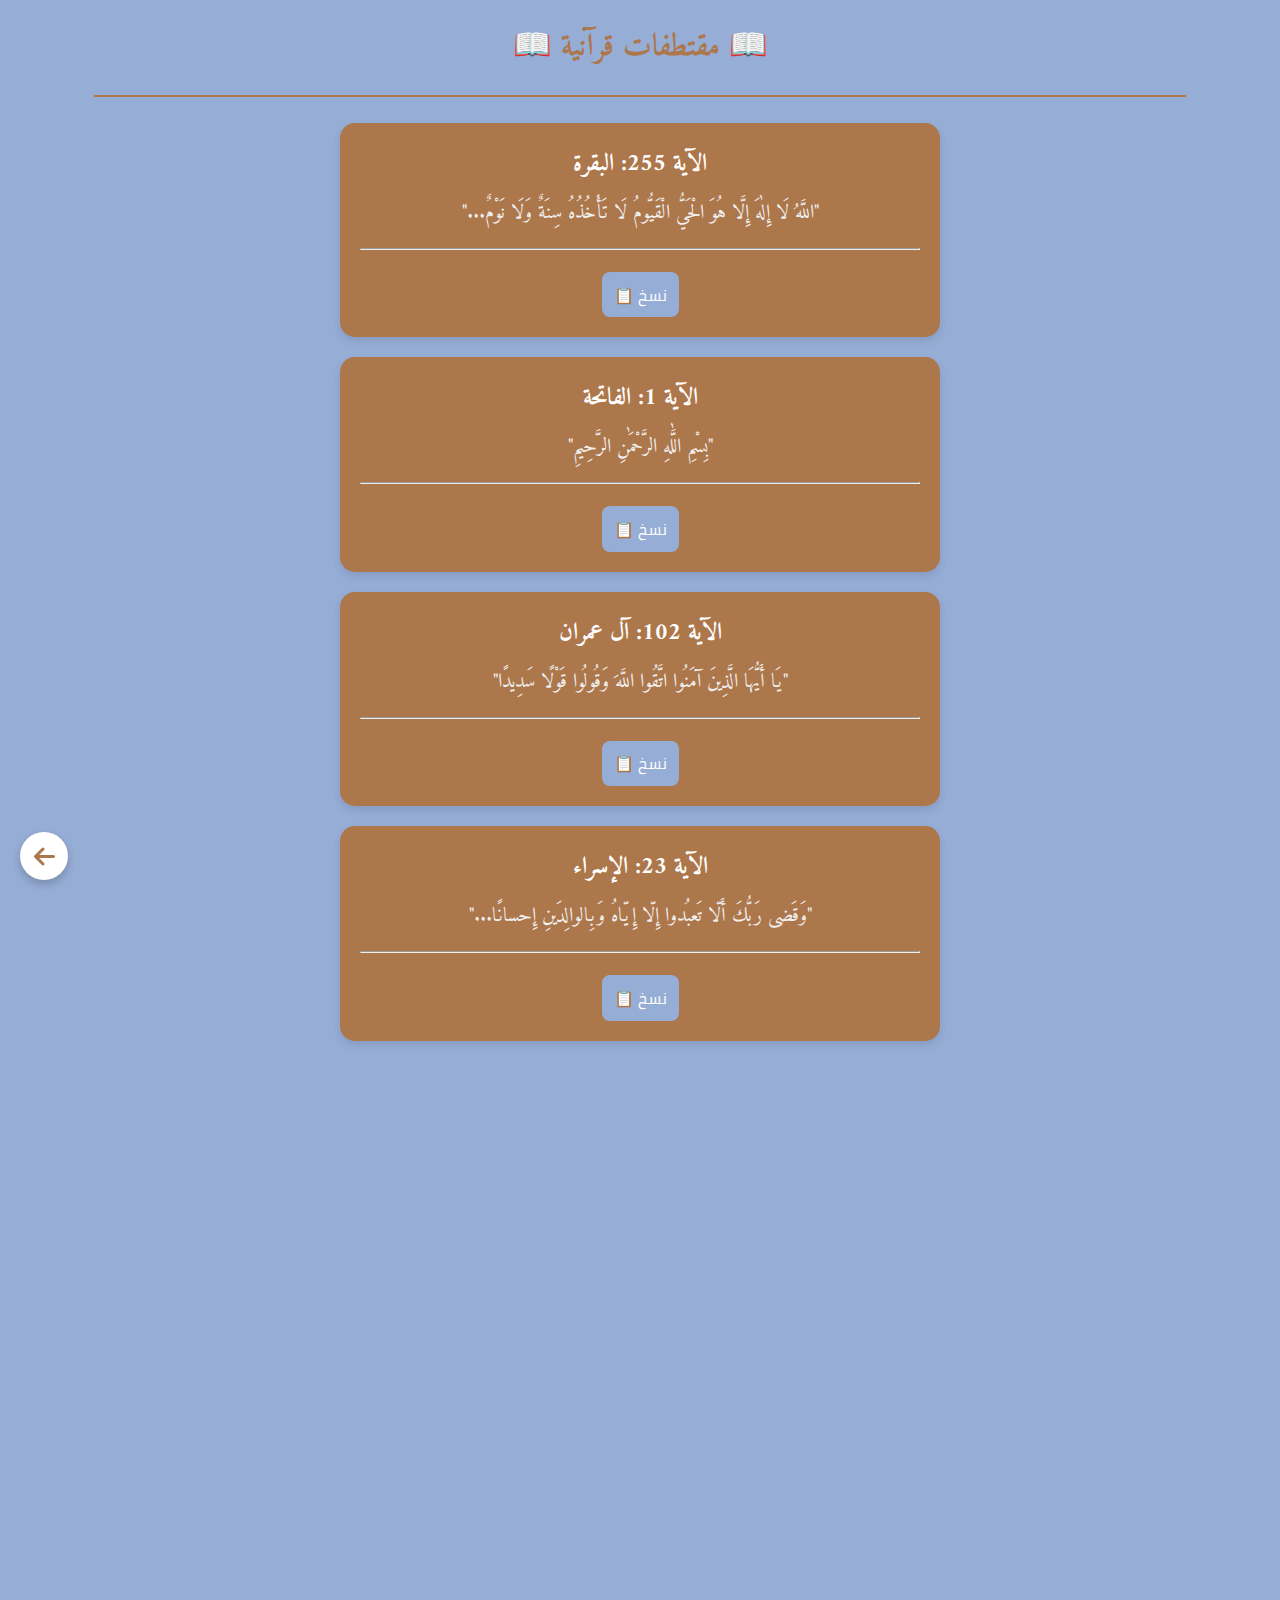
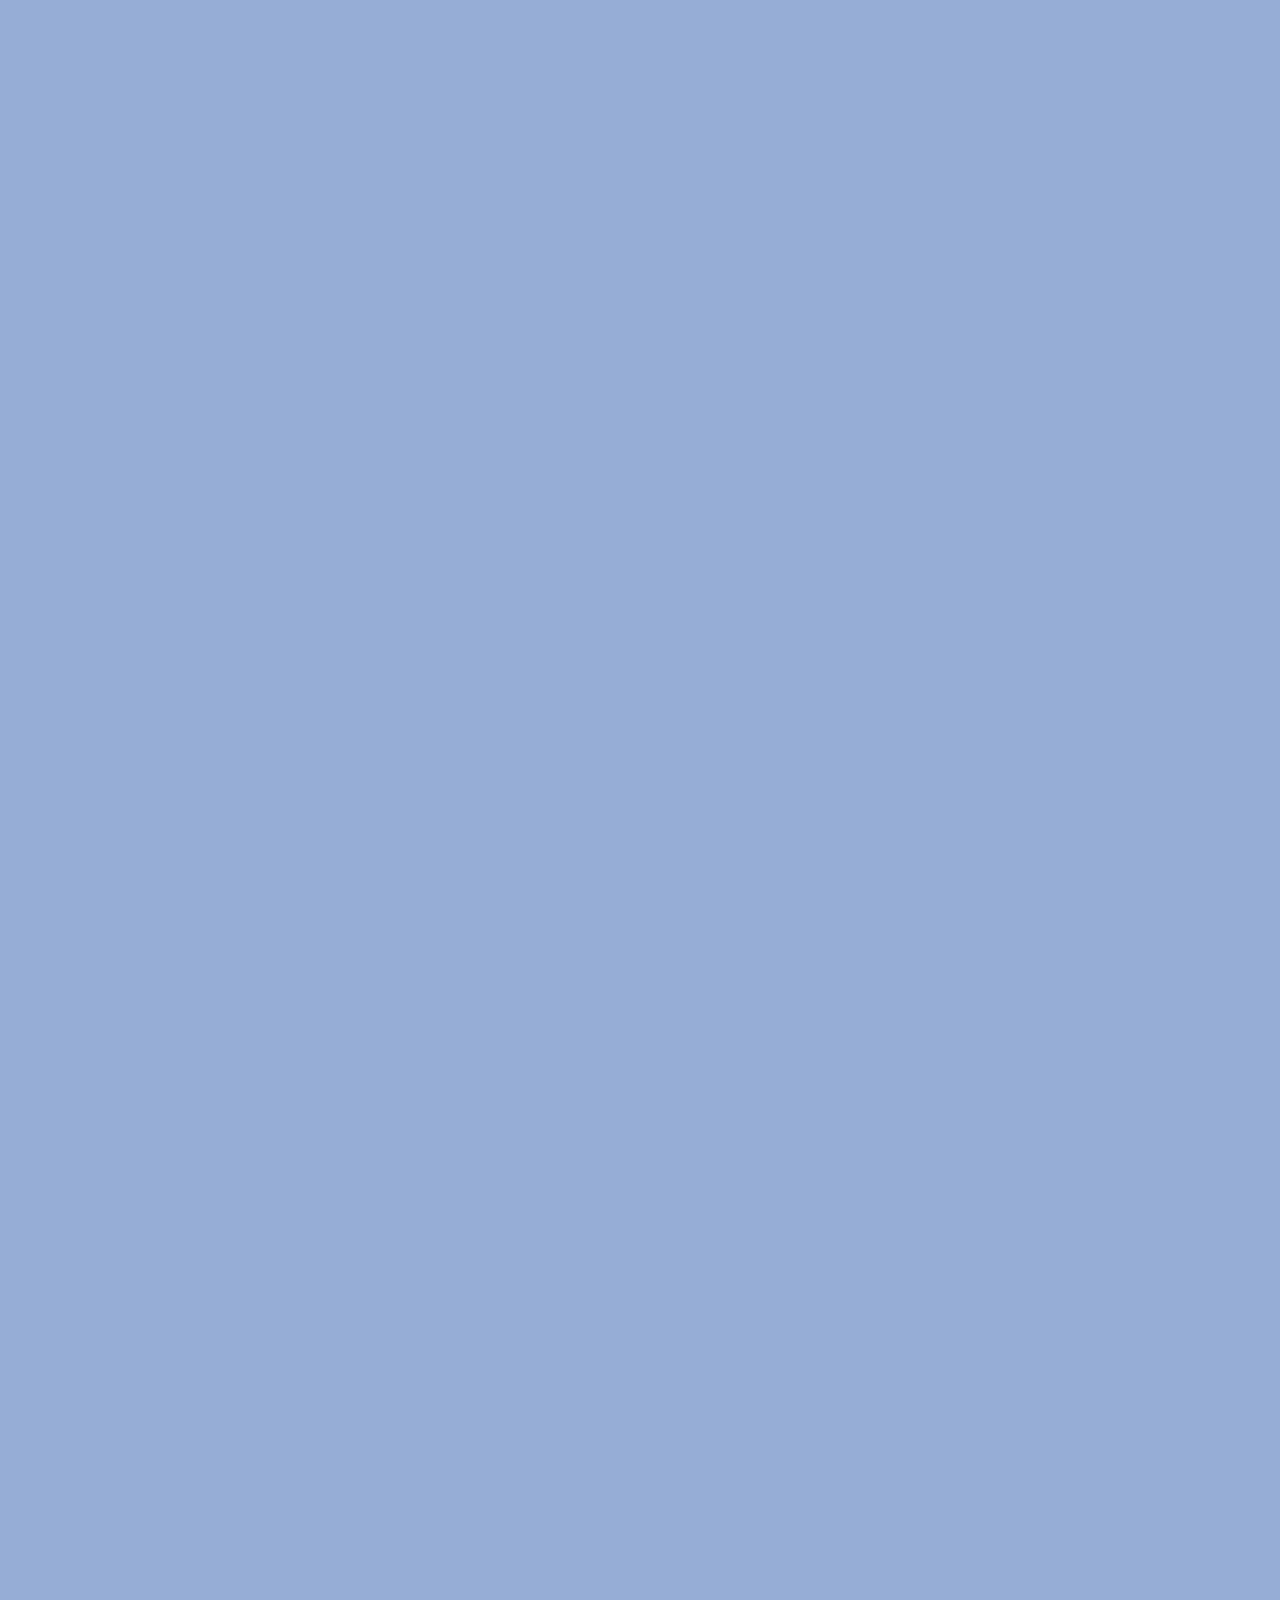
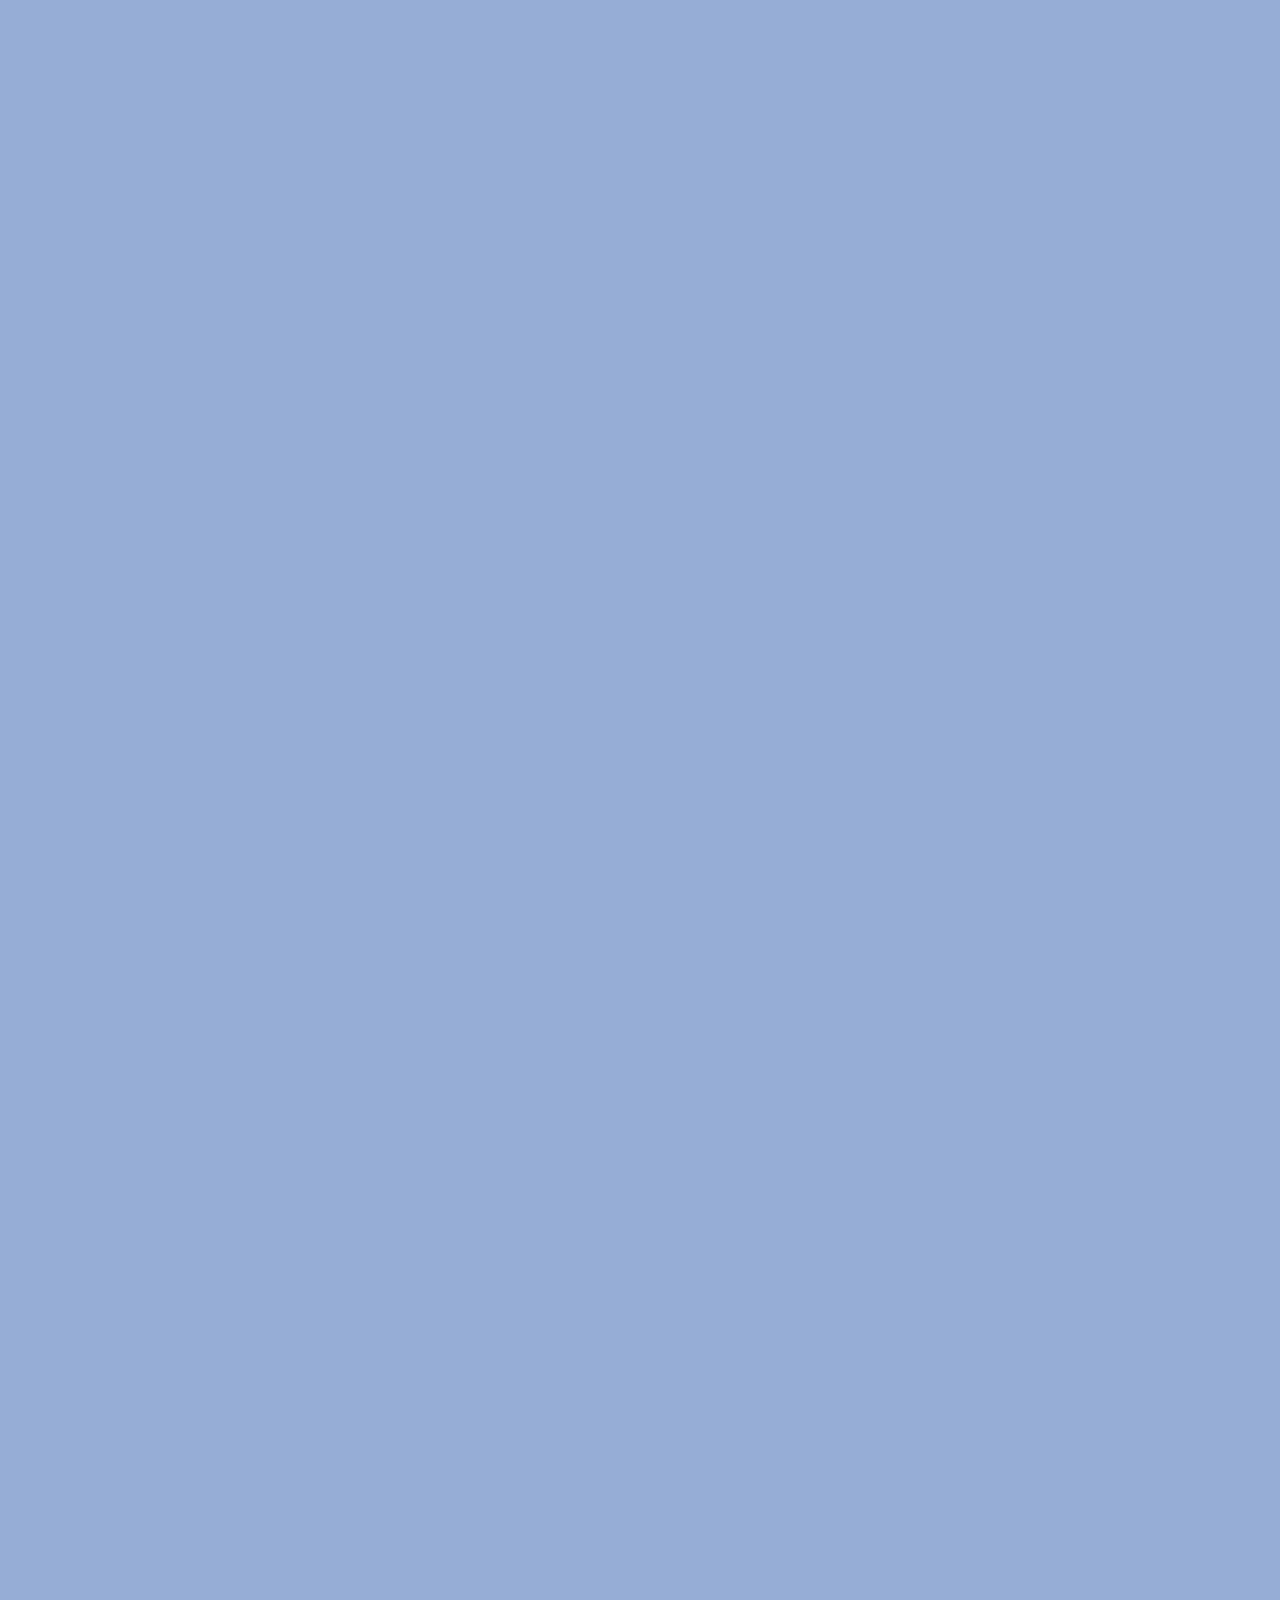
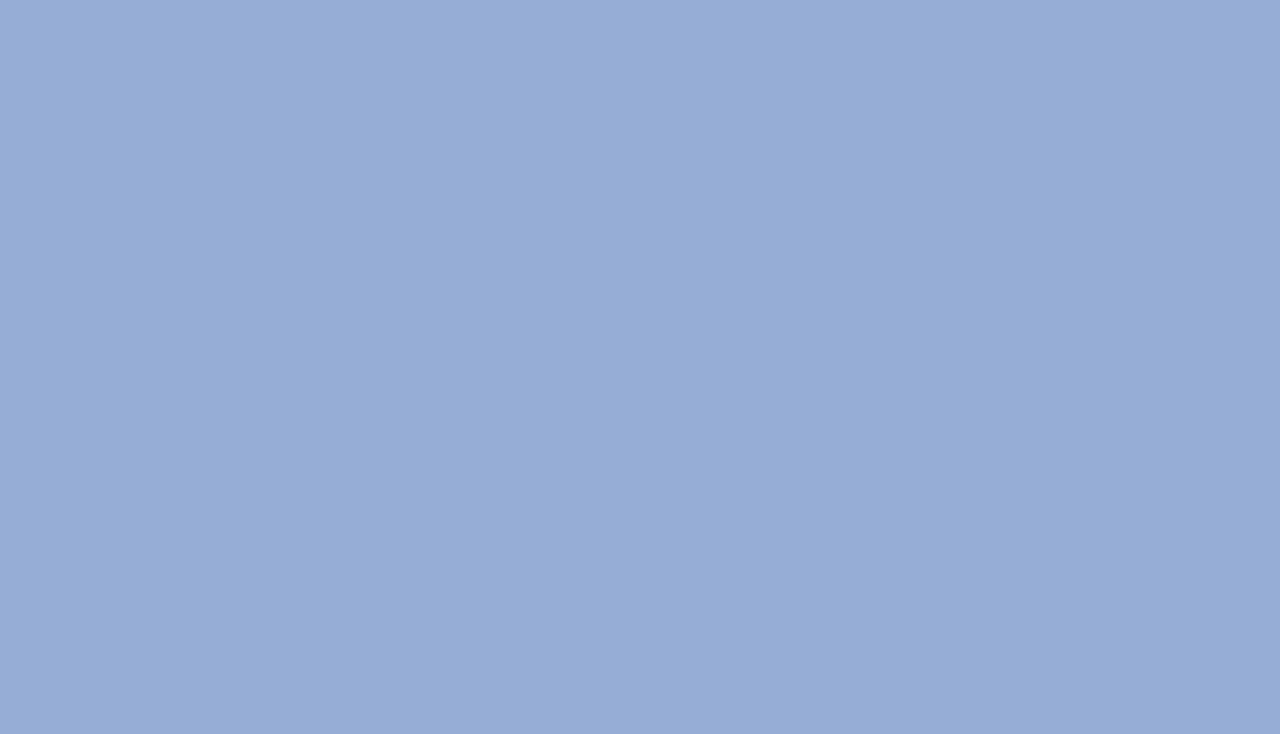
<file: quran.html>
<!DOCTYPE html>
<html lang="ar" dir="rtl">
<head>
    <meta charset="UTF-8">
    <meta name="viewport" content="width=device-width, initial-scale=1.0, user-scalable=no">
    <title>مقتطفات قرآنية</title>
    <link href="https://unpkg.com/aos@2.3.1/dist/aos.css" rel="stylesheet">

    <link rel="stylesheet" href="https://cdnjs.cloudflare.com/ajax/libs/font-awesome/6.7.2/css/all.min.css" integrity="sha512-Evv84Mr4kqVGRNSgIGL/F/aIDqQb7xQ2vcrdIwxfjThSH8CSR7PBEakCr51Ck+w+/U6swU2Im1vVX0SVk9ABhg==" crossorigin="anonymous" referrerpolicy="no-referrer" />
    <style>
@import url('https://fonts.googleapis.com/css2?family=Amiri&display=swap');
@font-face {
            font-family: "cairo";
            src: url(font/Cairo-Regular.ttf);
        }
* {
            margin: 0;
            padding: 0;
            box-sizing: border-box;
            font-family: 'Cairo', sans-serif;
        }
        body {
            background-color: #96add6;
            text-align: center;
            padding: 20px;
            display: flex;
            flex-direction: column;
            align-items: center;
        }
        h1 {
            font-family: "Amiri";
            margin-bottom: 20px;
            font-size: 31px;
            color: #ad774c;
        }
        #hr2 {
            width: 88%;
            border: 1.7px solid #ad774c;
            margin-bottom: 26px;
        }
        .quote-card {
            background: #ad774c;
            width: 100%;
            max-width: 600px;
            padding: 20px;
            border-radius: 15px;
            box-shadow: 0 4px 8px rgba(0, 0, 0, 0.1);
            text-align: center;
            color: #fff;
            opacity: 0;
            transform: translateX(100px);
            transition: opacity 0.6s ease-out, transform 0.6s ease-out;
            margin-bottom: 20px;
        }
        .quote-card.visible {
            opacity: 1;
            transform: translateX(0);
        }
        .quote-card h2 {
            font-family: "Amiri";
            font-size: 24px;
            color: #fff;
            margin-bottom: 13px;
        }
        .quote-card p {
            font-family: "Amiri";
            font-size: 20px;
            color: #f0f0f0;
            line-height: 1.6;
        }
        .buttons {
            margin-top: 22px;
            display: flex;
            justify-content: center;
            gap: 10px;
        }
        .buttons button {
            background: #96add6;
            color: #fff;
            border: none;
            padding: 7.7px 12px;
            border-radius: 8px;
            cursor: pointer;
            font-size: 16px;
            font-family: "cairo";
            transition: background 0.3s;
        }
        .buttons button:hover {
            background: #f0f0f0;
        }
        /* تأثير الظهور للبطاقات */
        .hidden {
            opacity: 0;
            transform: translateX(100px);
        }
        .visible {
            opacity: 1;
            transform: translateX(0);
        }
        #go {
        position: fixed;
        bottom: 20px;
        left: 20px;
        width: 48px;
        height: 48px;
        background-color: white; /* لون الخلفية */
        border-radius: 50%; /* لجعلها دائرية */
        display: flex;
        z-index: 1000;
        align-items: center;
        justify-content: center;
        text-decoration: none;
        box-shadow: 0 4px 8px rgba(0, 0, 0, 0.2);
        transition: background 0.3s, transform 0.2s;
    }

    #go i {
        color: #ad774c;
        font-size: 24px;
    }

    #go:hover {
        background-color: #8d5e3b; /* لون عند التمرير */
        transform: scale(1.1);
    }

    #go:focus    {
            -webkit-tap-highlight-color: transparent;
        }

    @media (min-width:768px) and (max-width:1024px) {

        h1{
            font-size: 58px;
        }

        .quote-card h2{
            font-size: 32px;
        }
        .quote-card p{
            font-size: 29px;
        }

        .buttons button{
            font-size: 21px;
        }

        #go{
            bottom: 40px;
            left: 40px;
            width: 61px;
            height: 61px;

        }

        #go i{
            font-size: 30px;
        }
    }

    </style>
</head>
<body>
    <h1>📖 مقتطفات قرآنية 📖</h1>
    <a href="index.html" id="go"><i class="fa-solid fa-arrow-left"></i></a>
    <hr id="hr2">
    
    <div class="quote-card hidden">
        <h2> الآية 255: البقرة</h2>
        <p>"اللَّهُ لَا إِلٰهَ إِلَّا هُوَ الْحَيُّ الْقَيُّومُ لَا تَأْخُذُهُ سِنَةٌ وَلَا نَوْمٌ..."</p>
        <hr style="margin-top: 18px;">
        <div class="buttons">
            <button onclick="copyText(this)">نسخ 📋</button>
        </div>
    </div>
    
    <div class="quote-card hidden">
        <h2> الآية 1: الفاتحة</h2>
        <p>"بِسْمِ اللَّٰهِ الرَّحْمَٰنِ الرَّحِيمِ"</p>
        <hr style="margin-top: 18px;">
        <div class="buttons">
            <button onclick="copyText(this)">نسخ 📋</button>
        </div>
    </div>
    
    <div class="quote-card hidden">
        <h2> الآية 102: آل عمران</h2>
        <p>"يَا أَيُّهَا الَّذِينَ آمَنُوا اتَّقُوا اللَّهَ وَقُولُوا قَوْلًا سَدِيدًا"</p>
        <hr style="margin-top: 18px;">
        <div class="buttons">
            <button onclick="copyText(this)">نسخ 📋</button>
        </div>
    </div>
    
    <div class="quote-card hidden">
        <h2> الآية 23: الإسراء</h2>
        <p>"وَقَضى رَبُّكَ أَلّا تَعبُدوا إِلّا إِيّاهُ وَبِالوالِدَينِ إِحسانًا..."</p>
        <hr style="margin-top: 18px;">
        <div class="buttons">
            <button onclick="copyText(this)">نسخ 📋</button>
        </div>
    </div>
    
    <div class="quote-card hidden">
        <h2> الآية 35: النور</h2>
        <p>"اللَّهُ نُورُ السَّمَاوَاتِ وَالْأَرْضِ..."</p>
        <hr style="margin-top: 18px;">
        <div class="buttons">
            <button onclick="copyText(this)">نسخ 📋</button>
        </div>
    </div>
    
    <div class="quote-card hidden">
        <h2> الآية 21: الحديد</h2>
        <p>"سَبَّحَ لَهُ مَا فِي السَّمَاوَاتِ وَالْأَرْضِ وَهُوَ الْعَزِيزُ الْحَكِيمُ"</p>
        <hr style="margin-top: 18px;">
        <div class="buttons">
            <button onclick="copyText(this)">نسخ 📋</button>
        </div>
    </div>
    
    <div class="quote-card hidden">
        <h2> الآية 29: النساء</h2>
        <p>"يَا أَيُّهَا الَّذِينَ آمَنُوا لَا تَأْكُلُوا أَمْوَالَكُمْ بَيْنَكُمْ بِالْبَاطِلِ..."</p>
        <hr style="margin-top: 18px;">
        <div class="buttons">
            <button onclick="copyText(this)">نسخ 📋</button>
        </div>
    </div>
    
    <div class="quote-card hidden">
        <h2> الآية 60: الأنفال</h2>
        <p>"وَأَعِدُّوا لَهُم مَّا اسْتَطَعْتُمْ مِنْ قُوَّةٍ وَمِنْ رِبَاطِ الْخَيْلِ..."</p>
        <hr style="margin-top: 18px;">
        <div class="buttons">
            <button onclick="copyText(this)">نسخ 📋</button>
        </div>
    </div>
    
    <div class="quote-card hidden">
        <h2> الآية 51: التوبة</h2>
        <p>"قُل لَّن يُصِيبَنَا إِلَّا مَا كَتَبَ اللَّهُ لَنَا..."</p>
        <hr style="margin-top: 18px;">
        <div class="buttons">
            <button onclick="copyText(this)">نسخ 📋</button>
        </div>
    </div>
    
    <div class="quote-card hidden">
        <h2> الآية 27: الفتح</h2>
        <p>"لَقَدْ صَدَقَ اللَّهُ رَسُولَهُ الرُّؤْيَا بِالْحَقِّ لَتَدْخُلُنَّ..."</p>
        <hr style="margin-top: 18px;">
        <div class="buttons">
            <button onclick="copyText(this)">نسخ 📋</button>
        </div>
    </div>
    
    <div class="quote-card hidden">
        <h2> الآية 10: الحشر</h2>
        <p>"وَالَّذِينَ جَاءُوا مِنْ بَعْدِهِمْ يَقُولُونَ رَبَّنَا اغْفِرْ لَنَا وَلِإِخْوَانِنَا..."</p>
        <hr style="margin-top: 18px;">
        <div class="buttons">
            <button onclick="copyText(this)">نسخ 📋</button>
        </div>
    </div>
    
    <div class="quote-card hidden">
        <h2> الآية 1: المؤمنون</h2>
        <p>"قَدْ أَفْلَحَ الْمُؤْمِنُونَ"</p>
        <hr style="margin-top: 18px;">
        <div class="buttons">
            <button onclick="copyText(this)">نسخ 📋</button>
        </div>
    </div>
    
    <div class="quote-card hidden">
        <h2> الآية 13: الرحمن</h2>
        <p>"فَبِأَيِّ آلَاءِ رَبِّكُمَا تُكَذِّبَانِ"</p>
        <hr style="margin-top: 18px;">
        <div class="buttons">
            <button onclick="copyText(this)">نسخ 📋</button>
        </div>
    </div>
    
    <div class="quote-card hidden">
        <h2> الآية 56: القصص</h2>
        <p>"إِنَّكَ لَا تَهْدِي مَنْ أَحْبَبْتَ وَلَكِنَّ اللَّهَ يَهْدِي مَن يَشَاءُ..."</p>
        <hr style="margin-top: 18px;">
        <div class="buttons">
            <button onclick="copyText(this)">نسخ 📋</button>
        </div>
    </div>
    
    <div class="quote-card hidden">
        <h2> الآية 23: الإسراء</h2>
        <p>"وَقَضى رَبُّكَ أَلّا تَعبُدوا إِلّا إِيّاهُ وَبِالوالِدَينِ إِحسانًا..."</p>
        <hr style="margin-top: 18px;">
        <div class="buttons">
            <button onclick="copyText(this)">نسخ 📋</button>
        </div>
    </div>
    
    <div class="quote-card hidden">
        <h2> الآية 17: البقرة</h2>
        <p>"مَثَلُهُمْ كَمَثَلِ الَّذِي اسْتَوْقَدَ نَارًا..."</p>
        <hr style="margin-top: 18px;">
        <div class="buttons">
            <button onclick="copyText(this)">نسخ 📋</button>
        </div>
    </div>
    
    <div class="quote-card hidden">
        <h2> الآية 4: الطارق</h2>
        <p>"وَالطَّارِقِ وَمَا أَدْرَاكَ مَا الطَّارِقُ"</p>
        <hr style="margin-top: 18px;">
        <div class="buttons">
            <button onclick="copyText(this)">نسخ 📋</button>
        </div>
    </div>
    
    <div class="quote-card hidden">
        <h2> الآية 35: الحشر</h2>
        <p>"يُدْنِي مَن يَشَاءُ وَيُعَذِّبُ مَن يَشَاءُ وَاللَّهُ غَفُورٌ رَحِيمٌ"</p>
        <hr style="margin-top: 18px;">
        <div class="buttons">
            <button onclick="copyText(this)">نسخ 📋</button>
        </div>
    </div>
    
    <div class="quote-card hidden">
        <h2> الآية 21: الفيل</h2>
        <p>"أَلَمْ تَرَ كَيْفَ فَعَلَ رَبُّكَ بِأَصْحَابِ الْفِيلِ"</p>
        <hr style="margin-top: 18px;">
        <div class="buttons">
            <button onclick="copyText(this)">نسخ 📋</button>
        </div>
    </div>
    
    <div class="quote-card hidden">
        <h2> الآية 27: العنكبوت</h2>
        <p>"وَالَّذِينَ آمَنُوا وَعَمِلُوا الصَّالِحَاتِ لَنُدْخِلَنَّهُمْ فِي صَالِحِينَ"</p>
        <hr style="margin-top: 18px;">
        <div class="buttons">
            <button onclick="copyText(this)">نسخ 📋</button>
        </div>
    </div>
    
    <div class="quote-card hidden">
        <h2> الآية 34: الصافات</h2>
        <p>"وَجَاءَ رَبُّكَ وَالْمَلَكُ صَفًّا صَفًّا"</p>
        <hr style="margin-top: 18px;">
        <div class="buttons">
            <button onclick="copyText(this)">نسخ 📋</button>
        </div>
    </div>
    
    <div class="quote-card hidden">
        <h2> الآية 14: النحل</h2>
        <p>"وَأَوْحَى رَبُّكَ إِلَى النَّحْلِ أَنْ اتَّخِذِي مِنَ الْجِبَالِ بُيُوتًا..."</p>
        <hr style="margin-top: 18px;">
        <div class="buttons">
            <button onclick="copyText(this)">نسخ 📋</button>
        </div>
    </div>
    
    <div class="quote-card hidden">
        <h2> الآية 5: المؤمنون</h2>
        <p>"إِنَّمَا الْمُؤْمِنُونَ الَّذِينَ إِذَا ذُكِرَ اللَّهُ وَجِلَتْ قُلُوبُهُمْ..."</p>
        <hr style="margin-top: 18px;">
        <div class="buttons">
            <button onclick="copyText(this)">نسخ 📋</button>
        </div>
    </div>
    
    <!-- إضافة المزيد من الآيات هنا -->
    
    <script src="https://unpkg.com/aos@2.3.1/dist/aos.js"></script>
    <script>
        AOS.init();
      </script>
    <script>
       function copyText(button) {
    var card = button.closest('.quote-card'); // البحث عن أقرب عنصر بطاقة
    var textToCopy = card.querySelector('h2').textContent + "\n" + card.querySelector('p').textContent; // استخراج النص
    var tempInput = document.createElement("textarea"); // إنشاء عنصر مؤقت
    tempInput.value = textToCopy; // تعيين النص المطلوب نسخه
    document.body.appendChild(tempInput); // إضافته إلى الصفحة
    tempInput.select(); // تحديد النص
    document.execCommand("copy"); // تنفيذ أمر النسخ
    document.body.removeChild(tempInput); // إزالة العنصر المؤقت

    // تغيير النص إلى "تم النسخ" لفترة قصيرة
    var originalText = button.innerHTML;
    button.innerHTML = "✅ تم النسخ!";
    setTimeout(function () {
        button.innerHTML = originalText;
    }, 3000);
}
        document.addEventListener("DOMContentLoaded", function() {
            const cards = document.querySelectorAll(".quote-card");
            const observer = new IntersectionObserver(entries => {
                entries.forEach(entry => {
                    if (entry.isIntersecting) {
                        entry.target.classList.add("visible");
                        entry.target.classList.remove("hidden");
                    } else {
                        entry.target.classList.remove("visible");
                        entry.target.classList.add("hidden");
                    }
                });
            }, { threshold: 0.1 });
            
            cards.forEach(card => {
                observer.observe(card);
            });
        });
    </script>
</body>
</html>
</file>
